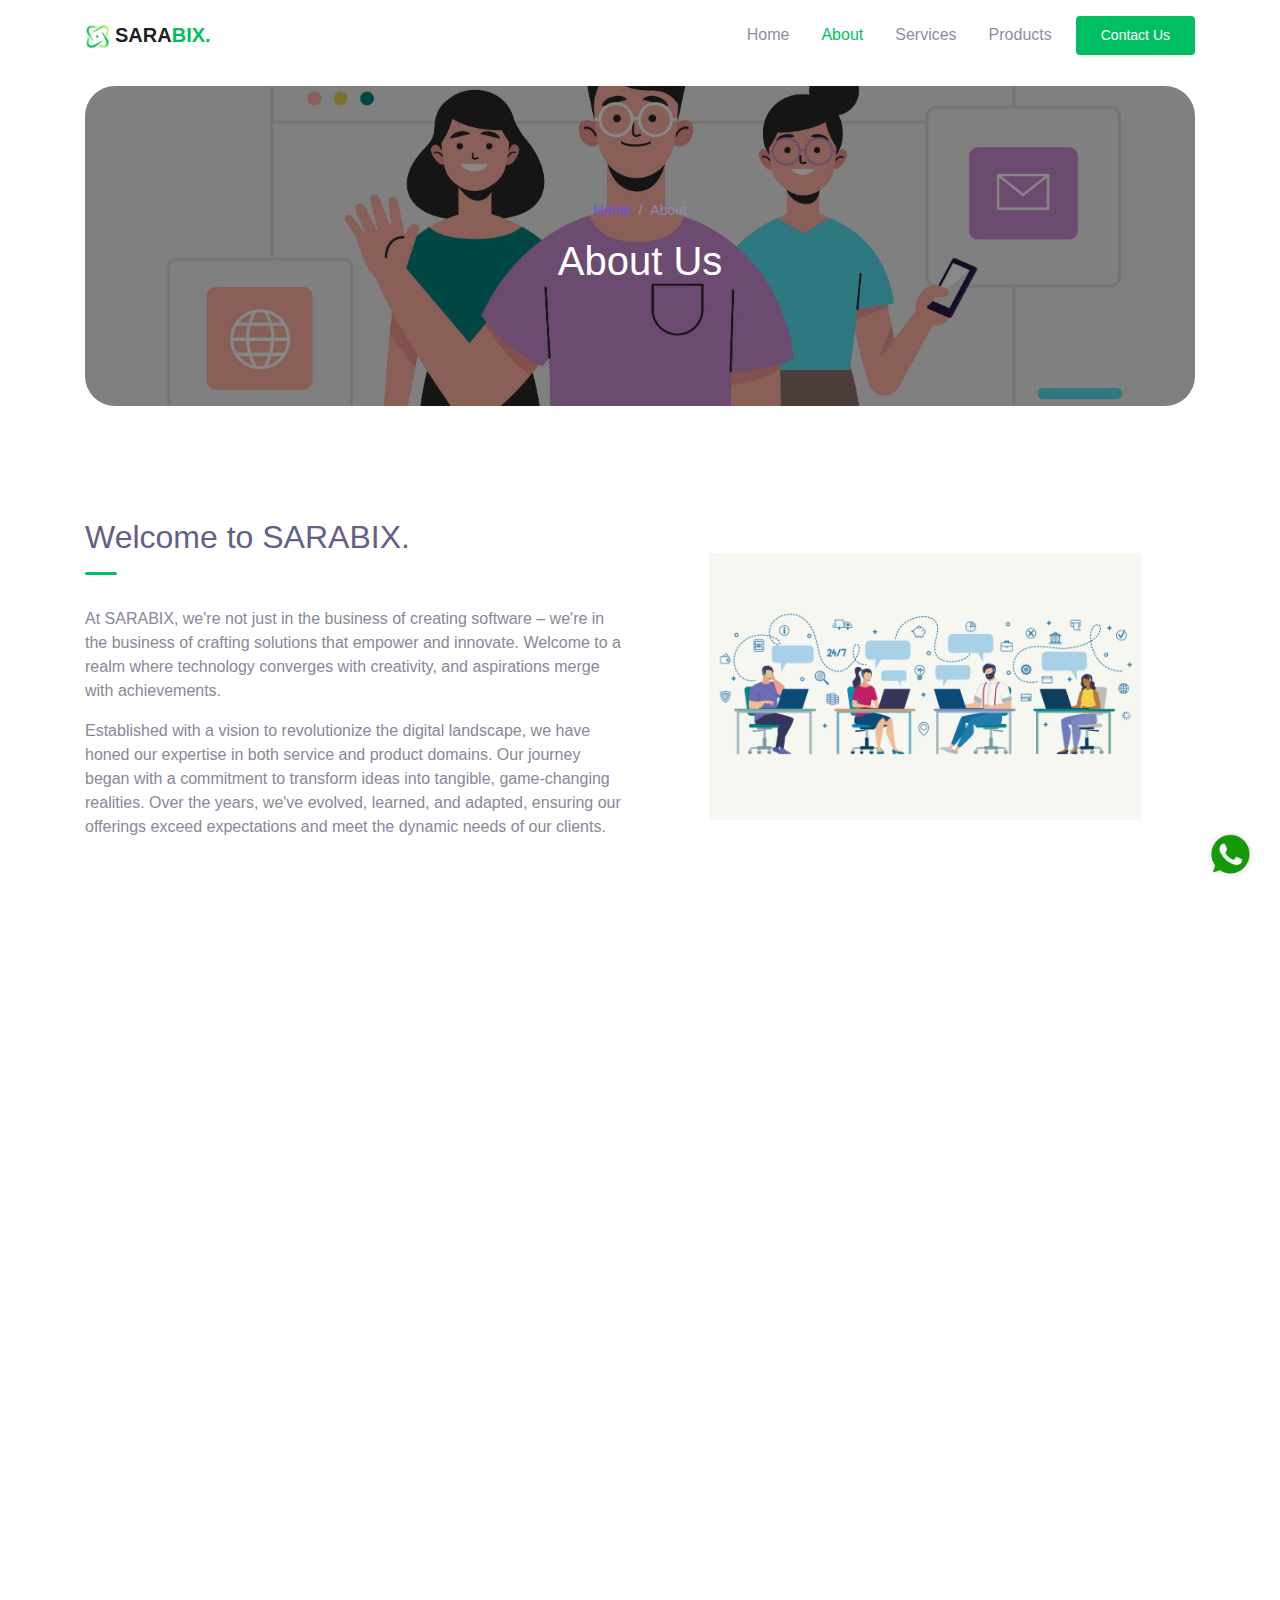
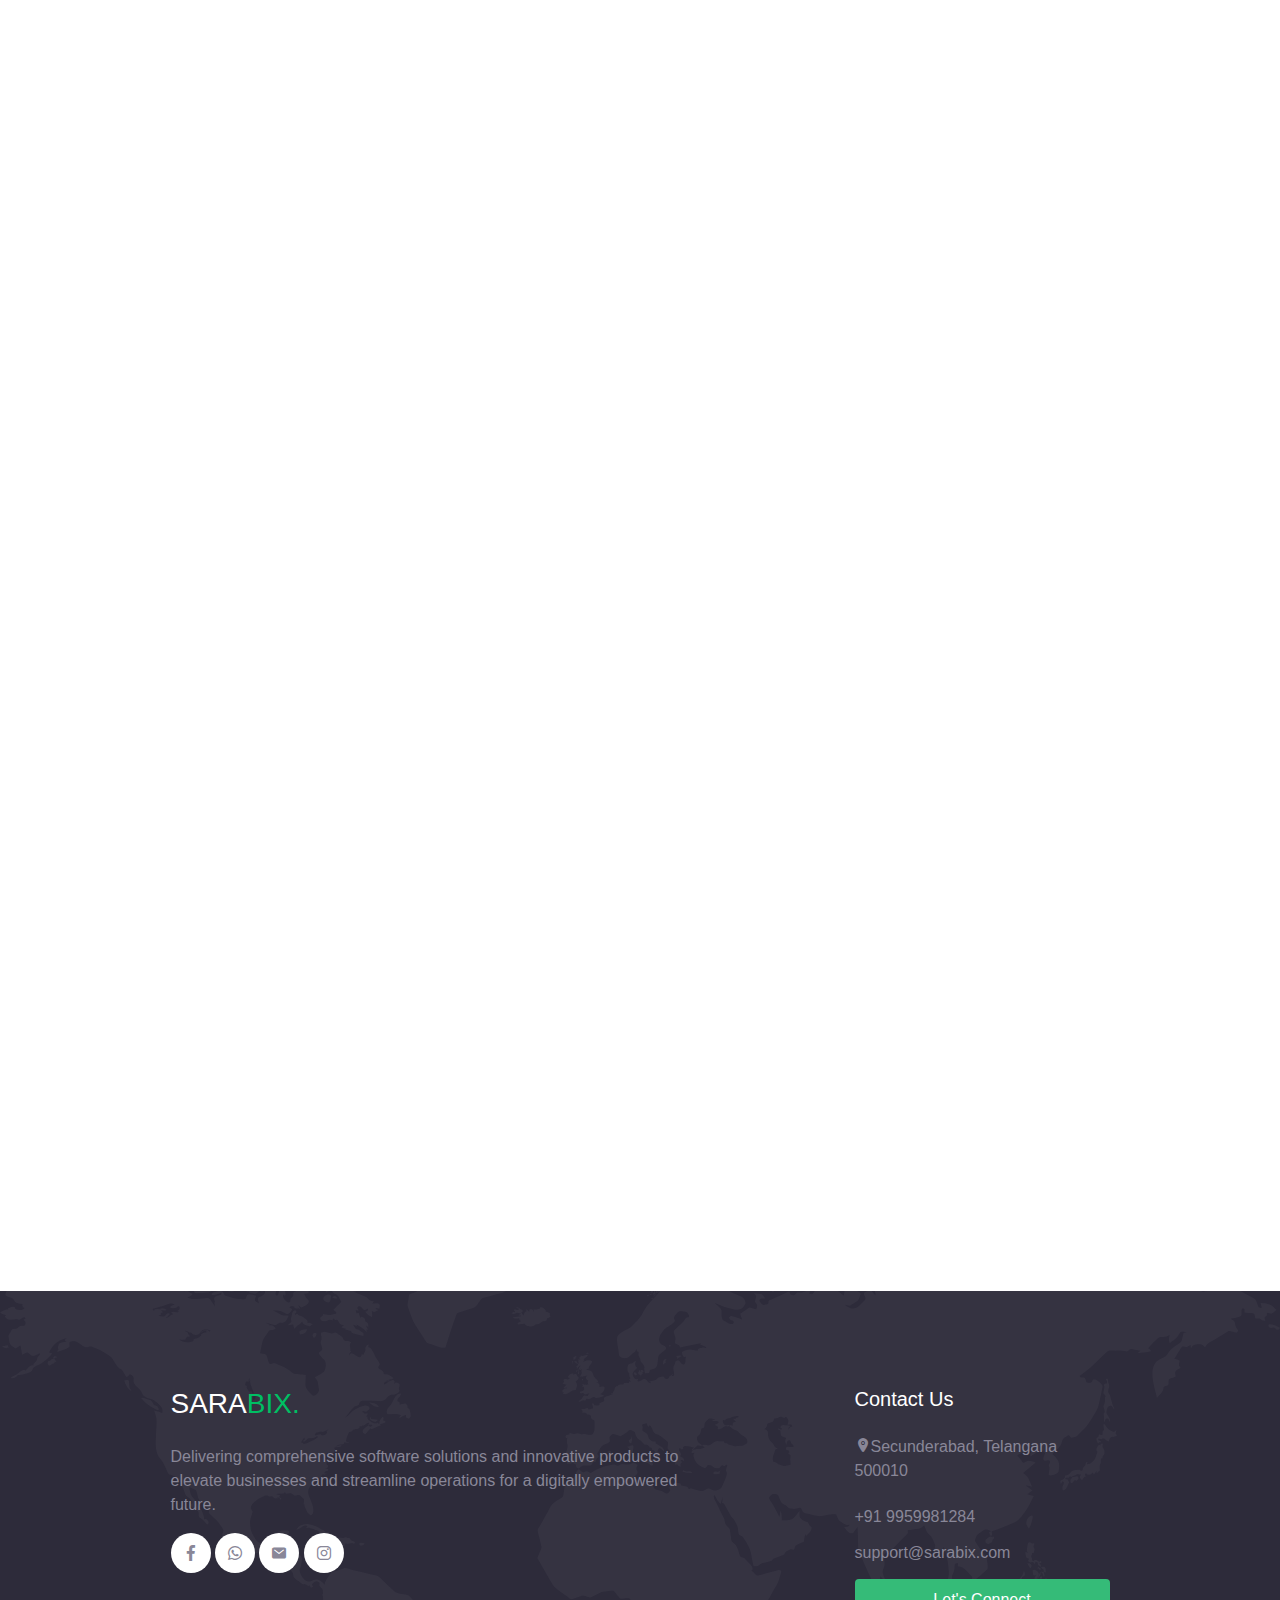
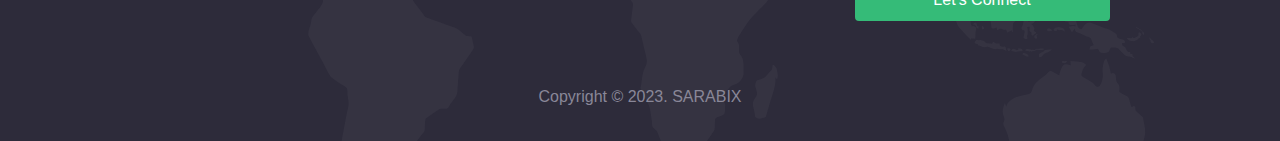
<file: about.html>
<!DOCTYPE html>
<html lang="en">
<head>
  <meta charset="UTF-8">
  <meta name="viewport" content="width=device-width, initial-scale=1.0">

  <meta http-equiv="X-UA-Compatible" content="ie=edge">

  <meta name="copyright" content="MACode ID, https://macodeid.com/">

  <link rel="shortcut icon" href="./assets/img/logo2.png" type="image/x-icon">

  <title>SARABIX | Websites | Mobile Apps | SMM | CRM | ERP | HRM</title>

  <link rel="stylesheet" href="./assets/css/maicons.css">

  <link rel="stylesheet" href="./assets/css/bootstrap.css">

  <link rel="stylesheet" href="./assets/vendor/animate/animate.css">

  <link rel="stylesheet" href="./assets/css/theme.css">
</head>
<body>
  
  <!-- Back to top button -->
  <div class="back-to-top"></div>
  <div class="back-to-top-whatsapp"><a href="https://wa.me/919959981284" target="_blank"><img src="./assets/img/WhatsApp_icon.png" alt=""></a></div>


  <header>
    <nav class="navbar navbar-expand-lg navbar-light bg-white sticky" data-offset="300">
      <div class="container">
        <a href="index.html" class="navbar-brand" style="margin-right: -500px;"><img style="width: 5%; padding-right: 5px;" src="./assets/img/logo2.png">SARA<span class="text-primary">BIX.</span></a>

        <button class="navbar-toggler" data-toggle="collapse" data-target="#navbarContent" aria-controls="navbarContent" aria-expanded="false" aria-label="Toggle navigation">
          <span class="navbar-toggler-icon"></span>
        </button>

        <div class="navbar-collapse collapsed collapse" id="navbarContent">
          <ul class="navbar-nav ml-auto">
            <li class="nav-item">
              <a class="nav-link" href="index.html">Home</a>
            </li>
            <li class="nav-item active">
              <a class="nav-link" href="about.html">About</a>
            </li>
            <li class="nav-item">
              <a class="nav-link" href="service.html">Services</a>
            </li>
            <li class="nav-item">
              <a class="nav-link" href="products.html">Products</a>
            </li>
         
            <li class="nav-item">
              <a class="btn btn-primary ml-lg-2" href="contact.html">Contact Us</a>
            </li>
          </ul>
        </div>

      </div>
    </nav>

    <div class="container" >
      <div class="page-banner wow fadeInLeft" style="background: url(./assets/img/about\ us\ banner.jpg); background-position: center; background-size:cover; background-repeat: no-repeat;">
        <div class="row justify-content-center align-items-center h-100">
          <div class="col-md-6">
            <nav aria-label="Breadcrumb">
              <ul class="breadcrumb justify-content-center py-0 bg-transparent">
                <li class="breadcrumb-item"><a href="index.html">Home</a></li>
                <li class="breadcrumb-item active">About</li>
              </ul>
            </nav>
            <h1 class="text-center" style="color: rgb(255, 255, 255);">About Us</h1>
          </div>
        </div>
      </div>
    </div>
  </header>

  <div class="page-section" id="about">
    <div class="container">
      <div class="row align-items-center">
        <div class="col-lg-6 py-3 wow fadeInUp">

          <h2 class="title-section">Welcome to SARABIX.</h2>
          <div class="divider"></div>

          <p>At SARABIX, we're not just in the business of creating software – we're in the business of crafting solutions that empower and innovate. Welcome to a realm where technology converges with creativity, and aspirations merge with achievements. </p>
          <p>Established with a vision to revolutionize the digital landscape, we have honed our expertise in both service and product domains. Our journey began with a commitment to transform ideas into tangible, game-changing realities. Over the years, we've evolved, learned, and adapted, ensuring our offerings exceed expectations and meet the dynamic needs of our clients.</p>
        </div>
        <div class="col-lg-6 py-3 wow fadeInRight">
          <div class="img-fluid py-3 text-center">
            <img style="width: 80%;" src="./assets/img/about_us_img1.png" alt="">
          </div>
        </div>
      </div>
    </div>
  </div>
  
  <div class="page-section" id="about">
    <div class="container wow fadeInRight" style="background-color:#e7e9e6; border-radius: 10px;">
      <div class="row align-items-center">
        
        <div class="col-lg-6 py-3 wow fadeInUp">
          <div class="img-fluid py-3 text-center">
            <img style="width: 80%;" src="./assets/img/about_us_img2.png" alt="">
          </div>
        </div>
        <div class="col-lg-6 py-3 wow fadeInRight">

          <h2 class="title-section">Our Mission and Vision.</h2>
          <div class="divider"></div>

          <p>Our mission is simple yet profound: to harness the power of innovation and technology to simplify complexities, drive efficiency, and inspire growth for our clients and partners. We strive to be the catalyst that propels businesses into a future where possibilities are limitless and where every challenge is an opportunity to shine. </p>
          <p>With our vision firmly rooted in a future where seamless integration of technology empowers individuals and organizations, we aim to lead by example. Innovation, integrity, and inclusivity are the cornerstones upon which we build this future.</p>
        </div>
      </div>
    </div>
  </div>


  <div class="page-section" id="about">
    <div class="container">
      <div class="row align-items-center">
        <div class="col-lg-6 py-3 wow fadeInUp">

          <h2 class="title-section">A Blend of Excellence: Products and Services.</h2>
          <div class="divider"></div>

          <p>We are proud to offer a diverse range of solutions tailored to meet your unique needs. Our products are born from relentless innovation and refined by industry expertise, delivering unparalleled value and performance. Simultaneously, our services are crafted with a client-centric approach, providing consultation, customization, and support to ensure your success is ours too.</p>
          <p>As you delve deeper into our story, meet our passionate team, and explore our array of offerings, we hope you'll share in our excitement for what the future holds. We invite you to join us on this exhilarating journey, where technology knows no bounds, and aspirations know no limits.</p>
          <p style="color: #00BF63; font-weight: bold;">Welcome to SARABIX , where dreams turn into code, and code turns into progress.</p>
        </div>
        <div class="col-lg-6 py-3 wow fadeInRight">
          <div class="img-fluid py-3 text-center">
            <img style="width: 80%;" src="./assets/img/about_us_img3.png" alt="">
          </div>
        </div>
      </div>
    </div>
  </div>

  <div class="row wow fadeInUp" style="justify-content: center;">
    <a href="contact.html" class="btn btn-primary btn-split">
     Book Appointment Now
     <div class="fab"><span class="mai-arrow-forward"></span></div>
    </a>
  
   </div>

  <div class="page-section">
    <div class="container">
      <div class="text-center wow fadeInUp">
       
        <h2 class="title-section">Our Services & Products</h2>
        <div class="divider mx-auto"></div>
      </div>
      <div class="row mt-5">
        <div class="col-lg-7 py-3">
          <div class="card-pricing wow fadeInLeft">
            <div class="header">
              
              <h5>Services</h5>
            </div>
            <div class="body">
              <p>UI/UX </p>
              <p>Website Development</p>
              <p>Mobile App Development</p>
              <p>Social Media Marketing</p>
            </div>
            <div class="footer">
              <a href="service.html" class="btn btn-pricing btn-block">Know More</a>
            </div>
          </div>
        </div>

        <div class="col-lg-4 py-3">
          <div class="card-pricing marked wow fadeInRight">
            <div class="header">
              
              <h5>Products</h5>
            </div>
            <div class="body">
              <p>CRM</p>
              <p>HRM </p>
              <p>ERP</p>
              <p>----</p>
            </div>
            <div class="footer">
              <a href="products.html" class="btn btn-pricing btn-block">Know More</a>
            </div>
          </div>
        </div>

        
      </div>
    </div> <!-- .container -->
  </div> <!-- .page-section -->
  <footer class="page-footer bg-image" style="background-image: url(./assets/img/world_pattern.svg);">
    <div class="container">
      <div class="row mb-5" style="justify-content: center; column-gap: 10%;">
        <div class="col-lg-6 py-3">
          <h3>SARA<span class="text-primary">BIX.</span></h3>
          <p>Delivering comprehensive software solutions and innovative products to elevate businesses and streamline operations for a digitally empowered future.</p>

          <div class="social-media-button">
            <a href="#"><span class="mai-logo-facebook-f"></span></a>
            <a href="https://wa.me/919959981284"><span class="mai-logo-whatsapp"></span></a>
            <a href="https://mail.google.com/mail/?view=cm&fs=1&to=support@sarabix.com"><span class="mai-mail"></span></a>
            <a href="#"><span class="mai-logo-instagram"></span></a>
            <!-- <a href="#"><span class="mai-logo-youtube"></span></a> -->
          </div>
        </div>
   
        <div class="col-lg-3 py-3">
          <h5>Contact Us</h5>
          <p><span class="mai-location"></span>Secunderabad, Telangana 500010</p>
          <a href="https://wa.me/919959981284" class="footer-link">+91 9959981284</a>
          <a href="https://mail.google.com/mail/?view=cm&fs=1&to=support@sarabix.com" target="_blank" class="footer-link">support@sarabix.com</a>
          <a href="contact.html"><button type="submit" class="btn btn-success btn-block mt-2">Let's Connect</button></a>
        </div>
        
      </div>

     
    </div>
    <p class="text-center" id="copyright">Copyright &copy; 2023. SARABIX</p>
  </footer>

<script src="./assets/js/jquery-3.5.1.min.js"></script>

<script src="./assets/js/bootstrap.bundle.min.js"></script>

<script src="./assets/js/google-maps.js"></script>

<script src="./assets/vendor/wow/wow.min.js"></script>

<script src="./assets/js/theme.js"></script>

</body>
</html>
</file>
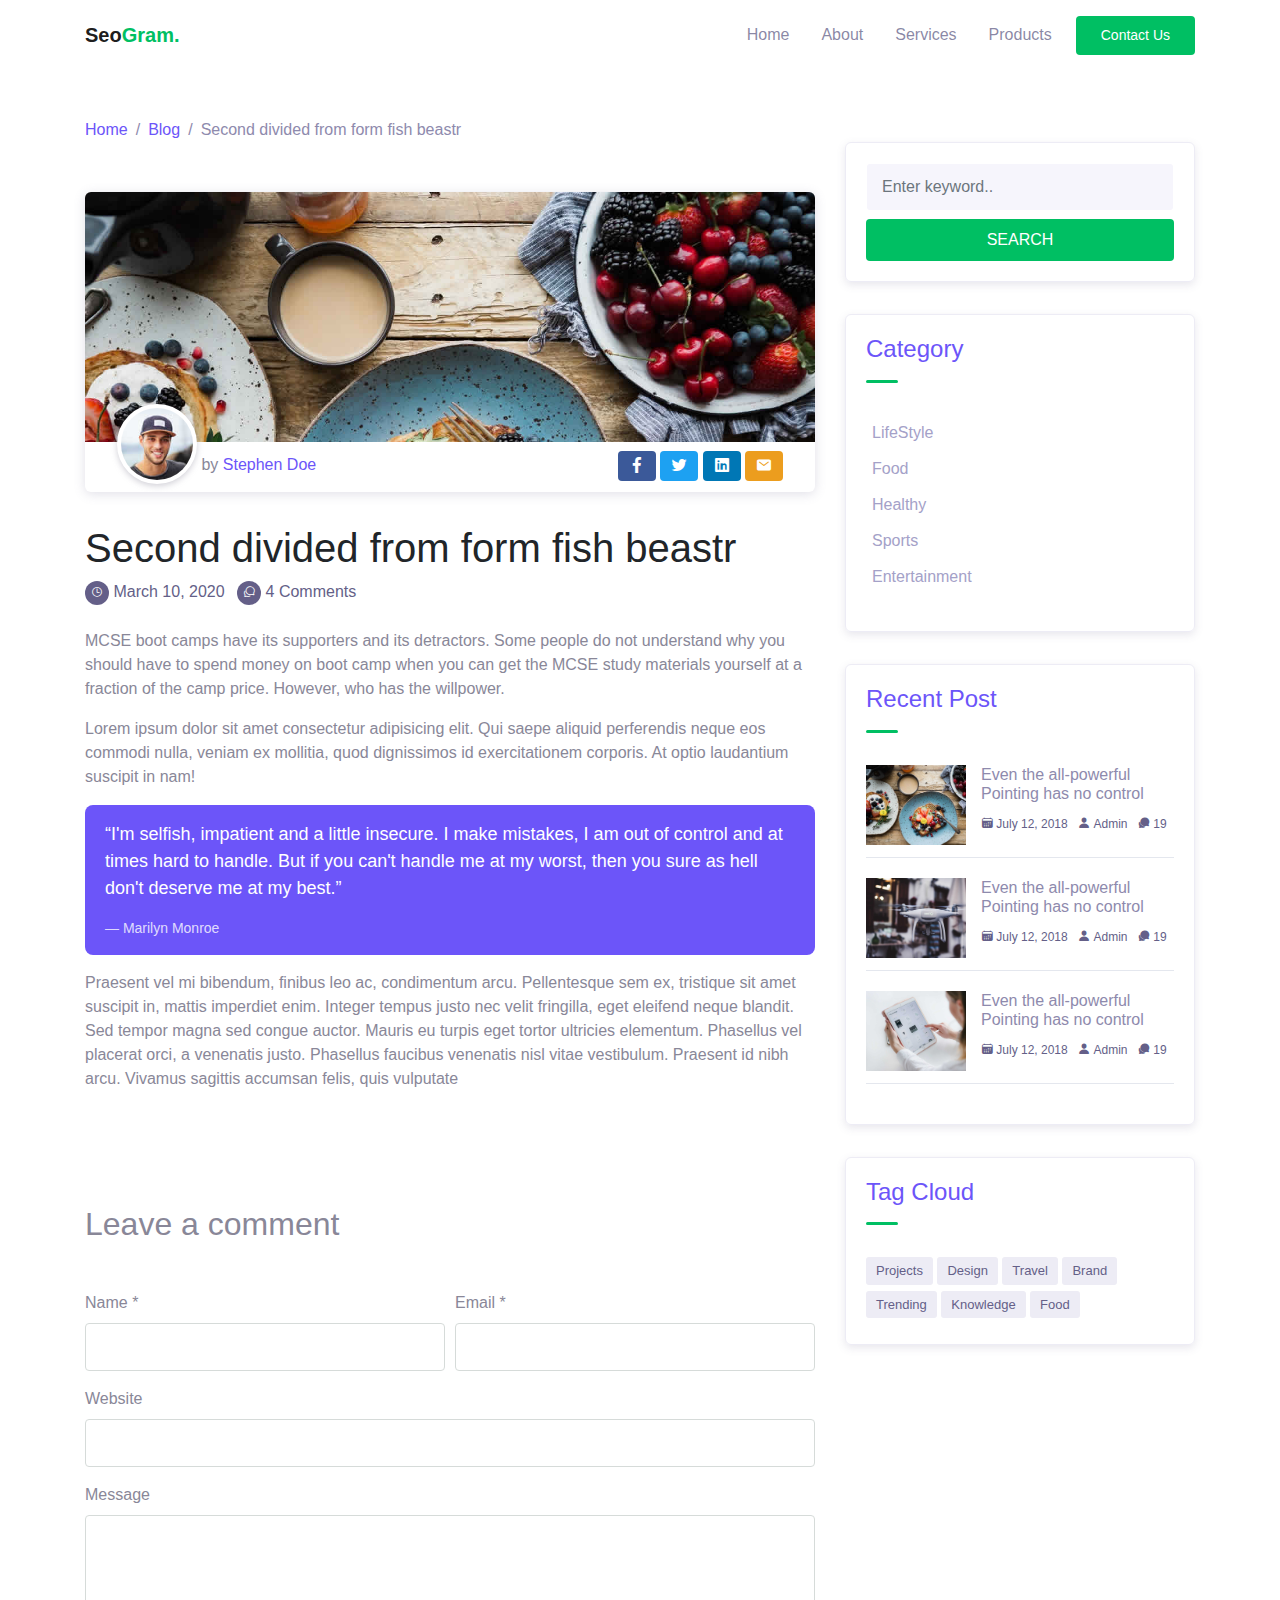
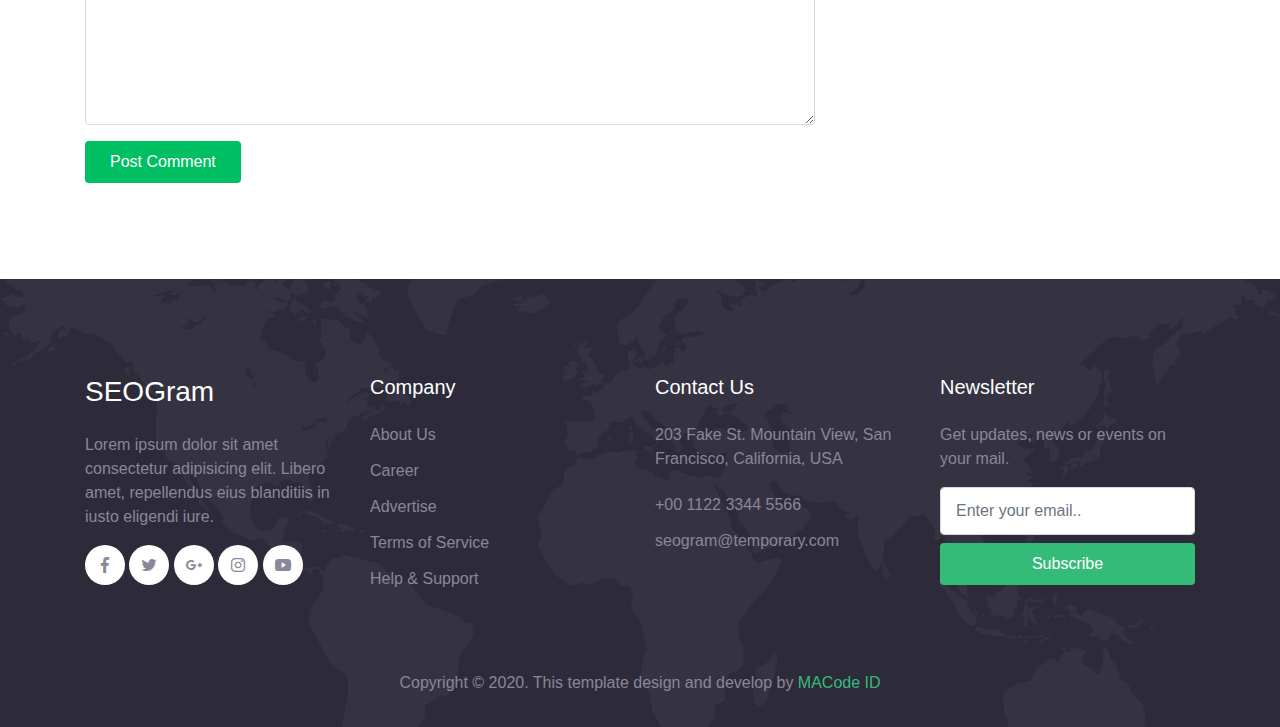
<file: blog-details.html>
<!DOCTYPE html>
<html lang="en">
<head>
  <meta charset="UTF-8">
  <meta name="viewport" content="width=device-width, initial-scale=1.0">

  <meta http-equiv="X-UA-Compatible" content="ie=edge">

  <meta name="copyright" content="MACode ID, https://macodeid.com/">

  <title>SeoGram - SEO Agency Template</title>

  <link rel="stylesheet" href="../assets/css/maicons.css">

  <link rel="stylesheet" href="../assets/css/bootstrap.css">

  <link rel="stylesheet" href="../assets/vendor/animate/animate.css">

  <link rel="stylesheet" href="../assets/css/theme.css">
</head>
<body>

  <!-- Back to top button -->
  <div class="back-to-top"></div>
  
  <header>
    <nav class="navbar navbar-expand-lg navbar-light bg-white sticky" data-offset="300">
      <div class="container">
        <a href="#" class="navbar-brand">Seo<span class="text-primary">Gram.</span></a>

        <button class="navbar-toggler" data-toggle="collapse" data-target="#navbarContent" aria-controls="navbarContent" aria-expanded="false" aria-label="Toggle navigation">
          <span class="navbar-toggler-icon"></span>
        </button>

        <div class="navbar-collapse collapsed" id="navbarContent">
          <ul class="navbar-nav ml-auto">
            <li class="nav-item">
              <a class="nav-link" href="index.html">Home</a>
            </li>
            <li class="nav-item">
              <a class="nav-link" href="about.html">About</a>
            </li>
            <li class="nav-item">
              <a class="nav-link" href="service.html">Services</a>
            </li>
            <li class="nav-item">
              <a class="nav-link" href="products.html">Products</a>
            </li>
         
            <li class="nav-item">
              <a class="btn btn-primary ml-lg-2" href="contact.html">Contact Us</a>
            </li>
          </ul>
        </div>

      </div>
    </nav>
  </header>

  <div class="page-section pt-5">
    <div class="container">
      <nav aria-label="Breadcrumb">
        <ul class="breadcrumb p-0 mb-0 bg-transparent">
          <li class="breadcrumb-item"><a href="index.html">Home</a></li>
          <li class="breadcrumb-item"><a href="blog.html">Blog</a></li>
          <li class="breadcrumb-item active">Second divided from form fish beastr</li>
        </ul>
      </nav>
      
      <div class="row">
        <div class="col-lg-8">
          <div class="blog-single-wrap">
            <div class="header">
              <div class="post-thumb">
                <img src="../assets/img/blog/blog-1.jpg" alt="">
              </div>
              <div class="meta-header">
                <div class="post-author">
                  <div class="avatar">
                    <img src="../assets/img/person/person_1.jpg" alt="">
                  </div>
                  by <a href="#">Stephen Doe</a>
                </div>

                <div class="post-sharer">
                  <a href="#" class="btn social-facebook"><span class="mai-logo-facebook-f"></span></a>
                  <a href="#" class="btn social-twitter"><span class="mai-logo-twitter"></span></a>
                  <a href="#" class="btn social-linkedin"><span class="mai-logo-linkedin"></span></a>
                  <a href="#" class="btn"><span class="mai-mail"></span></a>
                </div>
              </div>
            </div>
            <h1 class="post-title">Second divided from form fish beastr</h1>
            <div class="post-meta">
              <div class="post-date">
                <span class="icon">
                  <span class="mai-time-outline"></span>
                </span> <a href="#">March 10, 2020</a>
              </div>
              <div class="post-comment-count ml-2">
                <span class="icon">
                  <span class="mai-chatbubbles-outline"></span>
                </span> <a href="#">4 Comments</a>
              </div>
            </div>
            <div class="post-content">
              <p>MCSE boot camps have its supporters and its detractors. Some people do not understand why you should have to spend money on boot camp when you can get the MCSE study materials yourself at a fraction of the camp price. However, who has the willpower.</p>
              <p>Lorem ipsum dolor sit amet consectetur adipisicing elit. Qui saepe aliquid perferendis neque eos commodi nulla, veniam ex mollitia, quod dignissimos id exercitationem corporis. At optio laudantium suscipit in nam!</p>
              <blockquote class="quote">“I'm selfish, impatient and a little insecure. I make mistakes, I am out of control and at times hard to handle. But if you can't handle me at my worst, then you sure as hell don't deserve me at my best.”
              <span class="author">― Marilyn Monroe</span></blockquote>
              <p>Praesent vel mi bibendum, finibus leo ac, condimentum arcu. Pellentesque sem ex, tristique sit amet suscipit in, mattis imperdiet enim. Integer tempus justo nec velit fringilla, eget eleifend neque blandit. Sed tempor magna sed congue auctor. Mauris eu turpis eget tortor ultricies elementum. Phasellus vel placerat orci, a venenatis justo. Phasellus faucibus venenatis nisl vitae vestibulum. Praesent id nibh arcu. Vivamus sagittis accumsan felis, quis vulputate</p>
            </div>
          </div>

          <div class="comment-form-wrap pt-5">
            <h2 class="mb-5">Leave a comment</h2>
            <form action="#" class="">
              <div class="form-row form-group">
                <div class="col-md-6">
                  <label for="name">Name *</label>
                  <input type="text" class="form-control" id="name">
                </div>
                <div class="col-md-6">
                  <label for="email">Email *</label>
                  <input type="email" class="form-control" id="email">
                </div>
              </div>
              <div class="form-group">
                <label for="website">Website</label>
                <input type="url" class="form-control" id="website">
              </div>
  
              <div class="form-group">
                <label for="message">Message</label>
                <textarea name="msg" id="message" cols="30" rows="8" class="form-control"></textarea>
              </div>
              <div class="form-group">
                <input type="submit" value="Post Comment" class="btn btn-primary">
              </div>
  
            </form>
          </div>

        </div>
        <div class="col-lg-4">
          <div class="widget">
            <!-- Widget search -->
            <div class="widget-box">
              <form action="#" class="search-widget">
                <input type="text" class="form-control" placeholder="Enter keyword..">
                <button type="submit" class="btn btn-primary btn-block">Search</button>
              </form>
            </div>

            <!-- Widget Categories -->
            <div class="widget-box">
              <h4 class="widget-title">Category</h4>
              <div class="divider"></div>

              <ul class="categories">
                <li><a href="#">LifeStyle</a></li>
                <li><a href="#">Food</a></li>
                <li><a href="#">Healthy</a></li>
                <li><a href="#">Sports</a></li>
                <li><a href="#">Entertainment</a></li>
              </ul>
            </div>

            <!-- Widget recent post -->
            <div class="widget-box">
              <h4 class="widget-title">Recent Post</h4>
              <div class="divider"></div>

              <div class="blog-item">
                  <a class="post-thumb" href="">
                    <img src="../assets/img/blog/blog-1.jpg" alt="">
                  </a>
                  <div class="content">
                    <h6 class="post-title"><a href="#">Even the all-powerful Pointing has no control</a></h6>
                    <div class="meta">
                      <a href="#"><span class="mai-calendar"></span> July 12, 2018</a>
                      <a href="#"><span class="mai-person"></span> Admin</a>
                      <a href="#"><span class="mai-chatbubbles"></span> 19</a>
                    </div>
                  </div>
              </div>

              <div class="blog-item">
                  <a class="post-thumb" href="">
                    <img src="../assets/img/blog/blog-2.jpg" alt="">
                  </a>
                  <div class="content">
                    <h6 class="post-title"><a href="#">Even the all-powerful Pointing has no control</a></h6>
                    <div class="meta">
                      <a href="#"><span class="mai-calendar"></span> July 12, 2018</a>
                      <a href="#"><span class="mai-person"></span> Admin</a>
                      <a href="#"><span class="mai-chatbubbles"></span> 19</a>
                    </div>
                  </div>
              </div>

              <div class="blog-item">
                  <a class="post-thumb" href="">
                    <img src="../assets/img/blog/blog-3.jpg" alt="">
                  </a>
                  <div class="content">
                    <h6 class="post-title"><a href="#">Even the all-powerful Pointing has no control</a></h6>
                    <div class="meta">
                      <a href="#"><span class="mai-calendar"></span> July 12, 2018</a>
                      <a href="#"><span class="mai-person"></span> Admin</a>
                      <a href="#"><span class="mai-chatbubbles"></span> 19</a>
                    </div>
                  </div>
              </div>

            </div>

            <!-- Widget Tag Cloud -->
            <div class="widget-box">
              <h4 class="widget-title">Tag Cloud</h4>
              <div class="divider"></div>

              <div class="tag-clouds">
                <a href="#" class="tag-cloud-link">Projects</a>
                <a href="#" class="tag-cloud-link">Design</a>
                <a href="#" class="tag-cloud-link">Travel</a>
                <a href="#" class="tag-cloud-link">Brand</a>
                <a href="#" class="tag-cloud-link">Trending</a>
                <a href="#" class="tag-cloud-link">Knowledge</a>
                <a href="#" class="tag-cloud-link">Food</a>
              </div>
            </div>

          </div>
        </div>
      </div>

    </div>
  </div>

  <footer class="page-footer bg-image" style="background-image: url(../assets/img/world_pattern.svg);">
    <div class="container">
      <div class="row mb-5">
        <div class="col-lg-3 py-3">
          <h3>SEOGram</h3>
          <p>Lorem ipsum dolor sit amet consectetur adipisicing elit. Libero amet, repellendus eius blanditiis in iusto eligendi iure.</p>

          <div class="social-media-button">
            <a href="#"><span class="mai-logo-facebook-f"></span></a>
            <a href="#"><span class="mai-logo-twitter"></span></a>
            <a href="#"><span class="mai-logo-google-plus-g"></span></a>
            <a href="#"><span class="mai-logo-instagram"></span></a>
            <a href="#"><span class="mai-logo-youtube"></span></a>
          </div>
        </div>
        <div class="col-lg-3 py-3">
          <h5>Company</h5>
          <ul class="footer-menu">
            <li><a href="#">About Us</a></li>
            <li><a href="#">Career</a></li>
            <li><a href="#">Advertise</a></li>
            <li><a href="#">Terms of Service</a></li>
            <li><a href="#">Help & Support</a></li>
          </ul>
        </div>
        <div class="col-lg-3 py-3">
          <h5>Contact Us</h5>
          <p>203 Fake St. Mountain View, San Francisco, California, USA</p>
          <a href="#" class="footer-link">+00 1122 3344 5566</a>
          <a href="#" class="footer-link">seogram@temporary.com</a>
        </div>
        <div class="col-lg-3 py-3">
          <h5>Newsletter</h5>
          <p>Get updates, news or events on your mail.</p>
          <form action="#">
            <input type="text" class="form-control" placeholder="Enter your email..">
            <button type="submit" class="btn btn-success btn-block mt-2">Subscribe</button>
          </form>
        </div>
      </div>

      <p class="text-center" id="copyright">Copyright &copy; 2020. This template design and develop by <a href="https://macodeid.com/" target="_blank">MACode ID</a></p>
    </div>
  </footer>

<script src="../assets/js/jquery-3.5.1.min.js"></script>

<script src="../assets/js/bootstrap.bundle.min.js"></script>

<script src="../assets/js/google-maps.js"></script>

<script src="../assets/vendor/wow/wow.min.js"></script>

<script src="../assets/js/theme.js"></script>

</body>
</html>
</file>
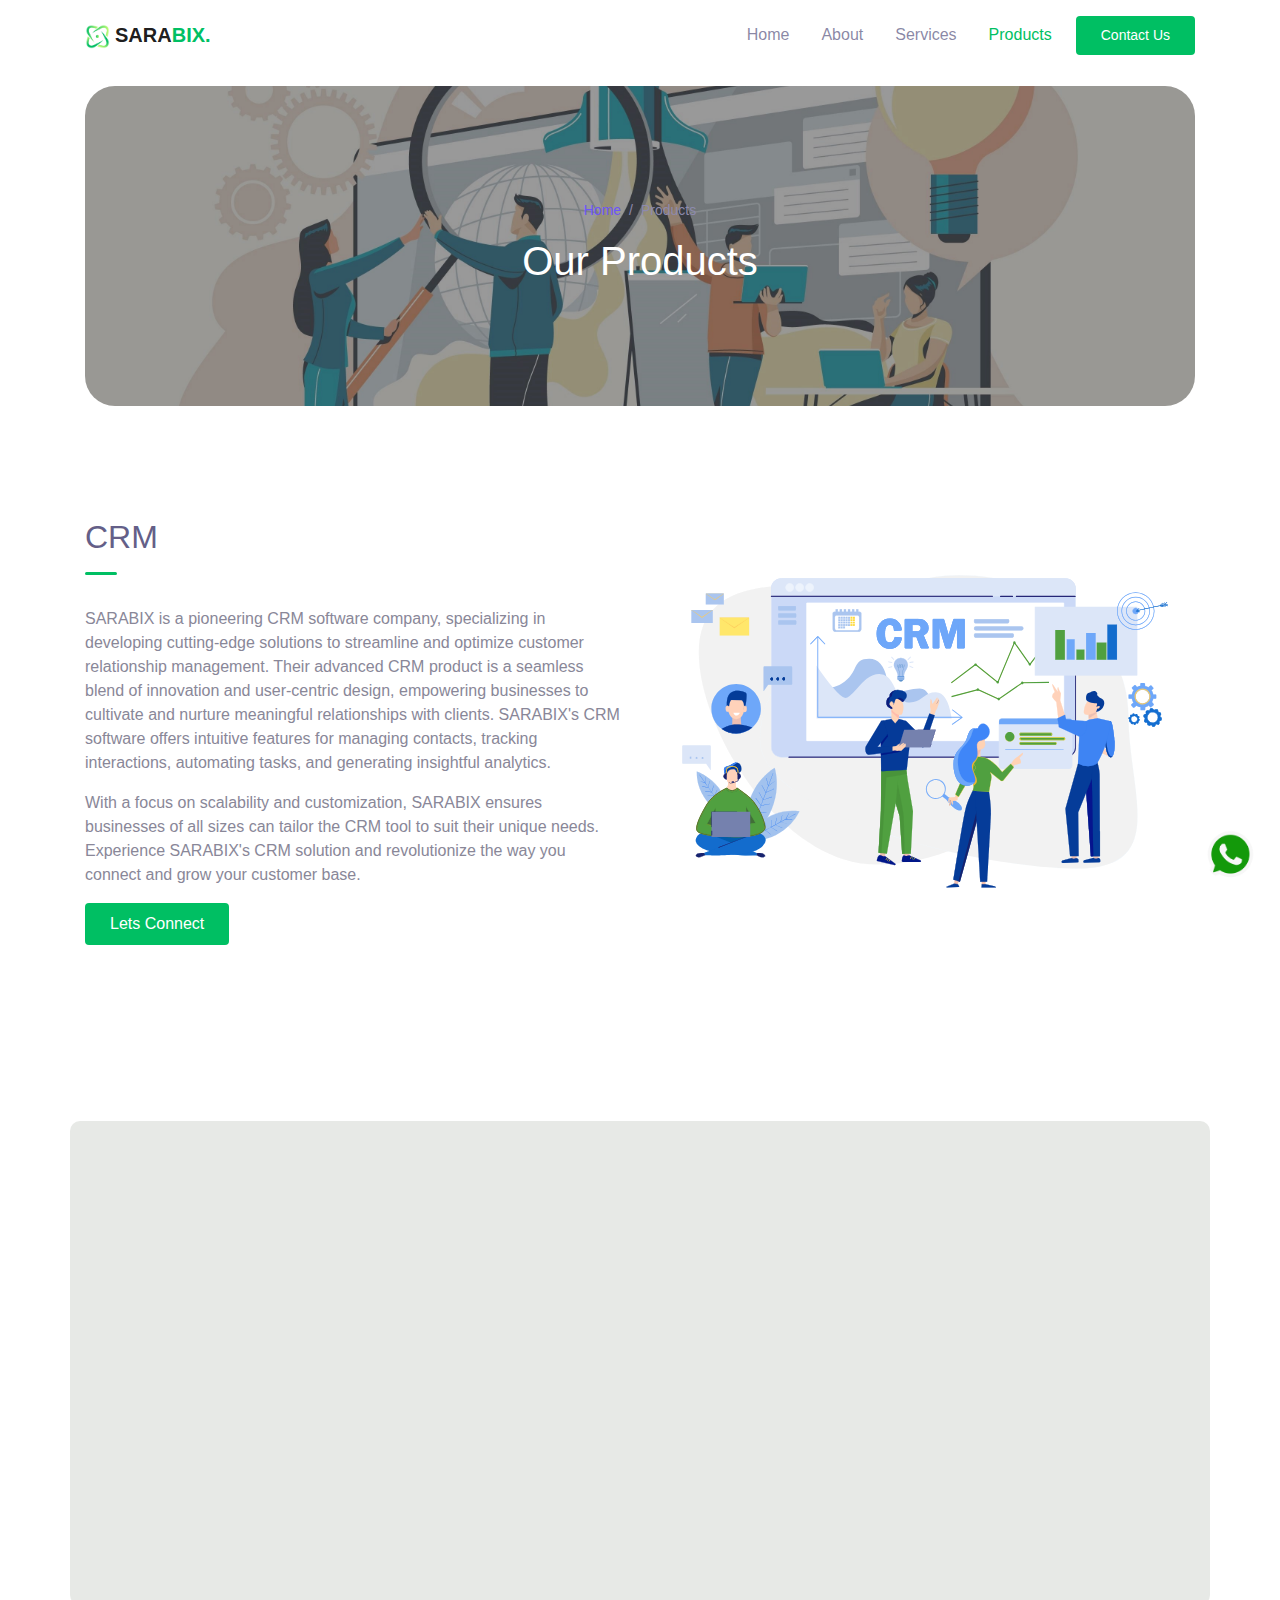
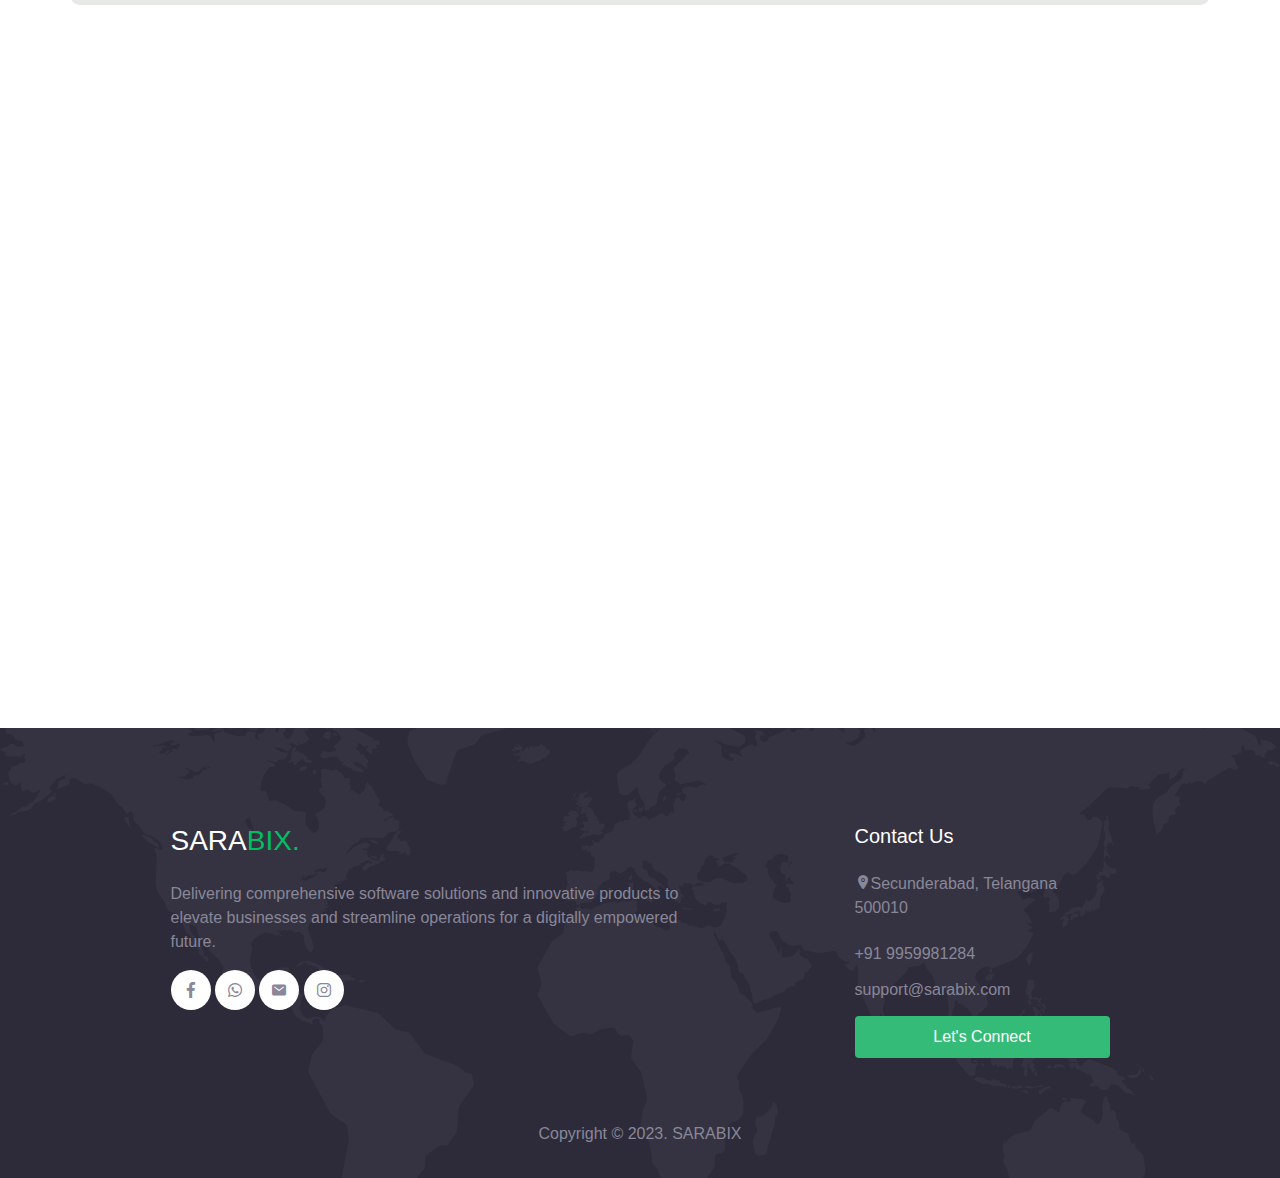
<file: products.html>
<!DOCTYPE html>
<html lang="en">
<head>
  <meta charset="UTF-8">
  <meta name="viewport" content="width=device-width, initial-scale=1.0">

  <meta http-equiv="X-UA-Compatible" content="ie=edge">
  <link rel="shortcut icon" href="./assets/img/logo2.png" type="image/x-icon">

  <meta name="copyright" content="MACode ID, https://macodeid.com/">

  <title>SARABIX | Websites | Mobile Apps | SMM | CRM | ERP | HRM</title>

  <link rel="stylesheet" href="./assets/css/maicons.css">

  <link rel="stylesheet" href="./assets/css/bootstrap.css">

  <link rel="stylesheet" href="./assets/vendor/animate/animate.css">

  <link rel="stylesheet" href="./assets/css/theme.css">
</head>
<body>

  <!-- Back to top button -->
  <div class="back-to-top"></div>
  <div class="back-to-top-whatsapp"><a href="https://wa.me/919959981284" target="_blank"><img src="./assets/img/WhatsApp_icon.png" alt=""></a></div>

  
  <header>
    <nav class="navbar navbar-expand-lg navbar-light bg-white sticky" data-offset="300">
      <div class="container">
        <a href="index.html" class="navbar-brand" style="margin-right: -500px;"><img style="width: 5%; padding-right: 5px;" src="./assets/img/logo2.png">SARA<span class="text-primary">BIX.</span></a>

        <button class="navbar-toggler" data-toggle="collapse" data-target="#navbarContent" aria-controls="navbarContent" aria-expanded="false" aria-label="Toggle navigation">
          <span class="navbar-toggler-icon"></span>
        </button>

        <div class="navbar-collapse collapsed collapse" id="navbarContent">
          <ul class="navbar-nav ml-auto">
            <li class="nav-item">
              <a class="nav-link" href="index.html">Home</a>
            </li>
            <li class="nav-item">
              <a class="nav-link" href="about.html">About</a>
            </li>
            <li class="nav-item">
              <a class="nav-link" href="service.html">Services</a>
            </li>
            <li class="nav-item active">
              <a class="nav-link" href="products.html">Products</a>
            </li>
         
            <li class="nav-item">
              <a class="btn btn-primary ml-lg-2" href="contact.html">Contact Us</a>
            </li>
          </ul>
        </div>

      </div>
    </nav>

    <div class="container">
      <div class="page-banner wow fadeInDown"  style="background: url(./assets/img/product.jpg); background-position: center; background-size:cover; background-repeat: no-repeat;">
        <div class="row justify-content-center align-items-center h-100">
          <div class="col-md-6">
            <nav aria-label="Breadcrumb">
              <ul class="breadcrumb justify-content-center py-0 bg-transparent">
                <li class="breadcrumb-item"><a href="index.html">Home</a></li>
                <li class="breadcrumb-item active">Products</li>
              </ul>
            </nav>
            <h1 class="text-center" style="color: rgb(255, 255, 255);">Our Products</h1>
          </div>
        </div>
      </div>
    </div>
  </header>


  <div class="page-section" id="about">
    <div class="container">
      <div class="row align-items-center">
        <div class="col-lg-6 py-3 wow fadeInUp">

          <h2 class="title-section">CRM</h2>
          <div class="divider"></div>

          <p>SARABIX is a pioneering CRM software company, specializing in developing cutting-edge solutions to streamline and optimize customer relationship management. Their advanced CRM product is a seamless blend of innovation and user-centric design, empowering businesses to cultivate and nurture meaningful relationships with clients. SARABIX's CRM software offers intuitive features for managing contacts, tracking interactions, automating tasks, and generating insightful analytics.
            </p><p> With a focus on scalability and customization, SARABIX ensures businesses of all sizes can tailor the CRM tool to suit their unique needs. Experience SARABIX's CRM solution and revolutionize the way you connect and grow your customer base.</p>
          <a href="contact.html" class="btn btn-primary">Lets Connect</a>
        </div>
        <div class="col-lg-6 py-3 wow fadeInRight">
          <div class="img-fluid py-3 text-center">
            <img style="width: 90%;" src="./assets/img/crm.svg" alt="">
          </div>
        </div>
      </div>
    </div>
  </div>

  <div class="page-section" id="about">
    <div class="container" style="background-color:#e7e9e6; border-radius: 10px;">
      <div class="row align-items-center" >
        
        <div class="col-lg-6 py-3 wow fadeInRight">
          <div class="img-fluid py-3 text-center">
            <img style="width: 85%;" src="./assets/img/hrm.svg" alt="">
          </div>
        </div>
        <div class="col-lg-6 py-3 wow fadeInUp">

          <h2 class="title-section">HRM/HCM</h2>
          <div class="divider"></div>

          <p>SARABIX, a leading HCM/HRM software provider, offers a comprehensive and intuitive solution to revolutionize human capital management. Their cutting-edge HCM/HRM product integrates seamlessly with organizational workflows, facilitating efficient employee onboarding, performance tracking, payroll management, and talent development. SARABIX prioritizes user-friendly interfaces and robust features to streamline HR processes, empowering businesses to enhance productivity and employee engagement.</p><p> With a focus on scalability and adaptability, SARABIX's HCM/HRM software caters to businesses of all sizes, offering a tailored approach to managing their workforce effectively. Experience SARABIX's HCM/HRM solution and elevate your human resources management to new heights.</p>
          <a href="contact.html" class="btn btn-primary">Book a Call</a>
        </div>
      </div>
    </div>
  </div>


  
  <div class="page-section" id="about">
    <div class="container">
      <div class="row align-items-center">
        <div class="col-lg-6 py-3 wow fadeInUp">

          <h2 class="title-section">ERP</h2>
          <div class="divider"></div>

          <p>SARABIX is a leading provider of Enterprise Resource Planning (ERP) solutions, offering a comprehensive and efficient platform to streamline business operations. Their state-of-the-art ERP software seamlessly integrates various business processes, including inventory management, finance, procurement, and project management. SARABIX's ERP product is designed to optimize resource allocation, enhance decision-making, and drive overall organizational growth.</p><p> With a focus on customization and scalability, SARABIX ensures that their ERP solution aligns with the unique needs and goals of each business, regardless of its size or industry. Experience SARABIX's ERP solution and transform your business into a well-coordinated, data-driven, and efficient enterprise.</p>
          <a href="contact.html" class="btn btn-primary">Lets Manage</a>
        </div>
        <div class="col-lg-6 py-3 wow fadeInRight">
          <div class="img-fluid py-3 text-center">
            <img style="width: 90%;" src="./assets/img/Erp.svg" alt="">
          </div>
        </div>
      </div>
    </div>
  </div>




  

 
  <footer class="page-footer bg-image" style="background-image: url(./assets/img/world_pattern.svg);">
    <div class="container">
      <div class="row mb-5" style="justify-content: center; column-gap: 10%;">
        <div class="col-lg-6 py-3">
          <h3>SARA<span class="text-primary">BIX.</span></h3>
          <p>Delivering comprehensive software solutions and innovative products to elevate businesses and streamline operations for a digitally empowered future.</p>

          <div class="social-media-button">
            <a href="#"><span class="mai-logo-facebook-f"></span></a>
            <a href="https://wa.me/919959981284"><span class="mai-logo-whatsapp"></span></a>
            <a href="https://mail.google.com/mail/?view=cm&fs=1&to=support@sarabix.com"><span class="mai-mail"></span></a>
            <a href="#"><span class="mai-logo-instagram"></span></a>
            <!-- <a href="#"><span class="mai-logo-youtube"></span></a> -->
          </div>
        </div>
   
        <div class="col-lg-3 py-3">
          <h5>Contact Us</h5>
          <p><span class="mai-location"></span>Secunderabad, Telangana 500010</p>
          <a href="https://wa.me/919959981284" class="footer-link">+91 9959981284</a>
          <a href="https://mail.google.com/mail/?view=cm&fs=1&to=support@sarabix.com" target="_blank" class="footer-link">support@sarabix.com</a>
          <a href="contact.html"><button type="submit" class="btn btn-success btn-block mt-2">Let's Connect</button></a>
        </div>
        
      </div>

     
    </div>
    <p class="text-center" id="copyright">Copyright &copy; 2023. SARABIX</p>
  </footer>

<script src="./assets/js/jquery-3.5.1.min.js"></script>

<script src="./assets/js/bootstrap.bundle.min.js"></script>

<script src="./assets/js/google-maps.js"></script>

<script src="./assets/vendor/wow/wow.min.js"></script>

<script src="./assets/js/theme.js"></script>

</body>
</html>
</file>
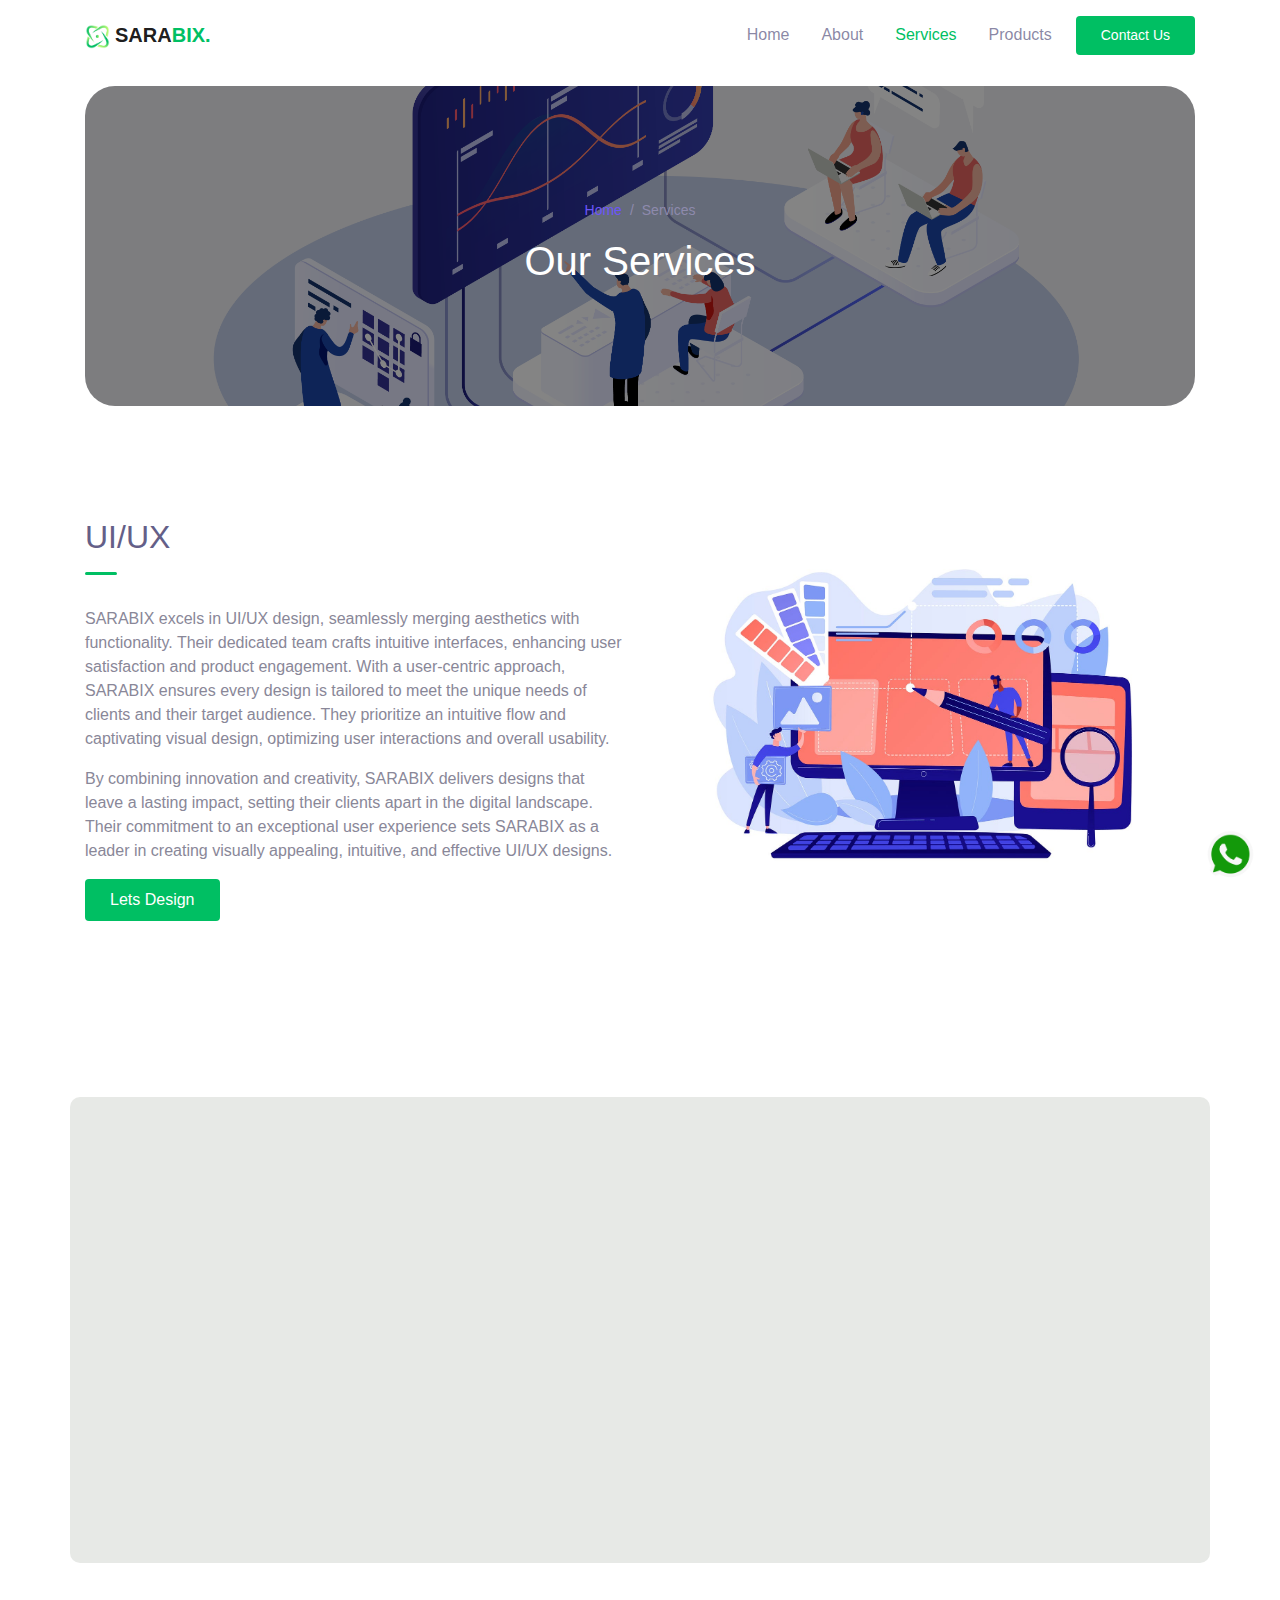
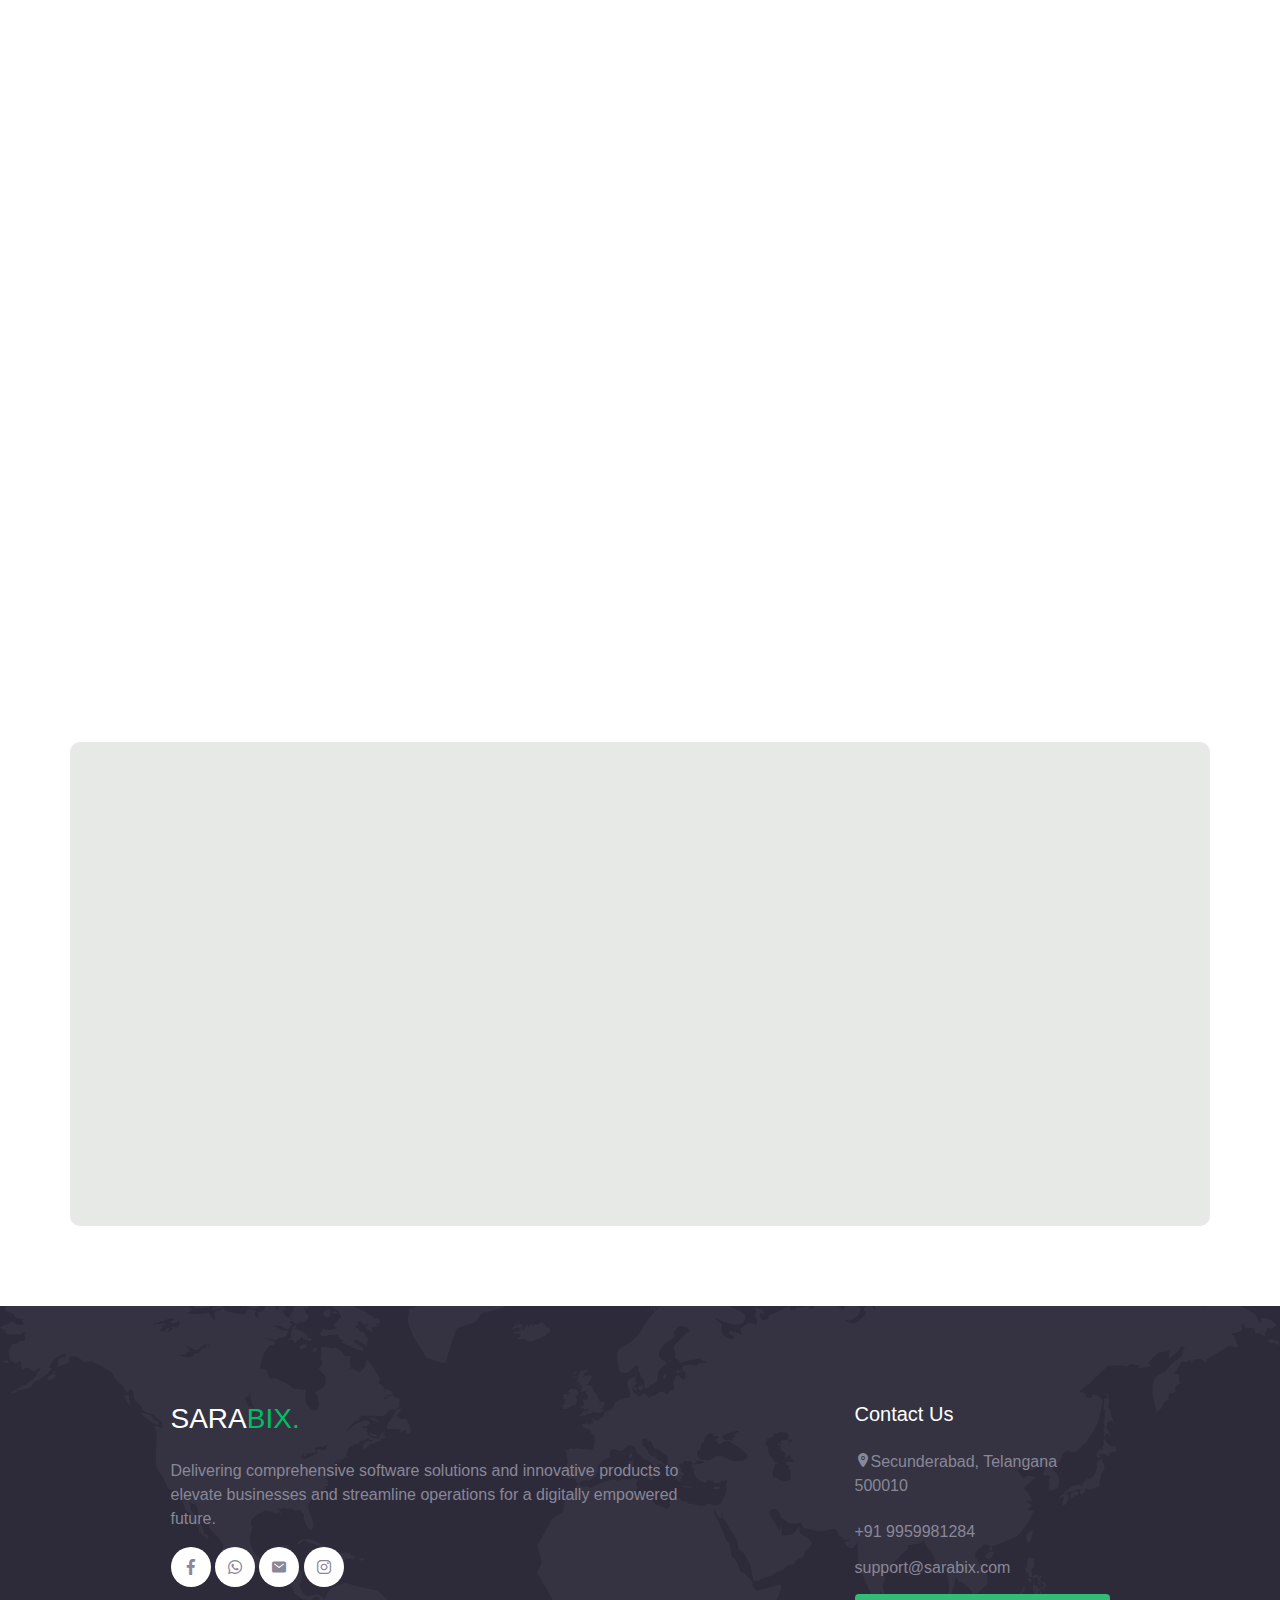
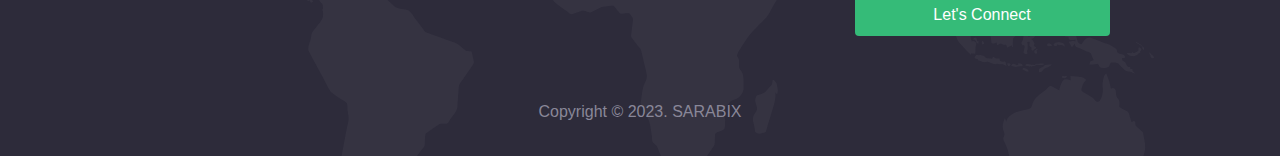
<file: service.html>
<!DOCTYPE html>
<html lang="en">
<head>
  <meta charset="UTF-8">
  <meta name="viewport" content="width=device-width, initial-scale=1.0">

  <meta http-equiv="X-UA-Compatible" content="ie=edge">
  <link rel="shortcut icon" href="./assets/img/logo2.png" type="image/x-icon">

  <meta name="copyright" content="MACode ID, https://macodeid.com/">

  <title>SARABIX | Websites | Mobile Apps | SMM | CRM | ERP | HRM</title>

  <link rel="stylesheet" href="./assets/css/maicons.css">

  <link rel="stylesheet" href="./assets/css/bootstrap.css">

  <link rel="stylesheet" href="./assets/vendor/animate/animate.css">

  <link rel="stylesheet" href="./assets/css/theme.css">
</head>
<body>

  <!-- Back to top button -->
  <div class="back-to-top"></div>
  <div class="back-to-top-whatsapp"><a href="https://wa.me/919959981284" target="_blank"><img src="./assets/img/WhatsApp_icon.png" alt=""></a></div>

  
  <header>
    <nav class="navbar navbar-expand-lg navbar-light bg-white sticky" data-offset="300">
      <div class="container">
        <a href="index.html" class="navbar-brand" style="margin-right: -500px;"><img style="width: 5%; padding-right: 5px;" src="./assets/img/logo2.png">SARA<span class="text-primary">BIX.</span></a>

        <button class="navbar-toggler" data-toggle="collapse" data-target="#navbarContent" aria-controls="navbarContent" aria-expanded="false" aria-label="Toggle navigation">
          <span class="navbar-toggler-icon"></span>
        </button>

        <div class="navbar-collapse collapsed collapse" id="navbarContent">
          <ul class="navbar-nav ml-auto">
            <li class="nav-item">
              <a class="nav-link" href="index.html">Home</a>
            </li>
            <li class="nav-item">
              <a class="nav-link" href="about.html">About</a>
            </li>
            <li class="nav-item active">
              <a class="nav-link" href="service.html">Services</a>
            </li>
            <li class="nav-item">
              <a class="nav-link" href="products.html">Products</a>
            </li>
         
            <li class="nav-item">
              <a class="btn btn-primary ml-lg-2" href="contact.html">Contact Us</a>
            </li>
          </ul>
        </div>

      </div>
    </nav>

    <div class="container">
      <div class="page-banner wow fadeInRight"  style="background: url(./assets/img/services1.png); background-position: center; background-size:cover; background-repeat: no-repeat;">
        <div class="row justify-content-center align-items-center h-100">
          <div class="col-md-6">
            <nav aria-label="Breadcrumb">
              <ul class="breadcrumb justify-content-center py-0 bg-transparent">
                <li class="breadcrumb-item"><a href="index.html">Home</a></li>
                <li class="breadcrumb-item active">Services</li>
              </ul>
            </nav>
            <h1 class="text-center" style="color: rgb(255, 255, 255);">Our Services</h1>
          </div>
        </div>
      </div>
    </div>
  </header>

  <div class="page-section" id="UI/UX">
    <div class="container">
      <div class="row align-items-center">
        <div class="col-lg-6 py-3 wow fadeInUp">

          <h2 class="title-section">UI/UX</h2>
          <div class="divider"></div>

          <p>SARABIX excels in UI/UX design, seamlessly merging aesthetics with functionality. Their dedicated team crafts intuitive interfaces, enhancing user satisfaction and product engagement. With a user-centric approach, SARABIX ensures every design is tailored to meet the unique needs of clients and their target audience. They prioritize an intuitive flow and captivating visual design, optimizing user interactions and overall usability.</p><p>By combining innovation and creativity, SARABIX delivers designs that leave a lasting impact, setting their clients apart in the digital landscape. Their commitment to an exceptional user experience sets SARABIX as a leader in creating visually appealing, intuitive, and effective UI/UX designs.</p>
          <a href="contact.html" class="btn btn-primary">Lets Design</a>
        </div>
        <div class="col-lg-6 py-3 wow fadeInRight">
          <div class="img-fluid py-3 text-center">
            <img style="width: 90%;" src="./assets/img/website.png" alt="">
          </div>
        </div>
      </div>
    </div>
  </div>

  <div class="page-section" id="Web">
    <div class="container" style="background-color:#e7e9e6; border-radius: 10px;">
      <div class="row align-items-center" >
        
        <div class="col-lg-6 py-3 wow fadeInRight">
          <div class="img-fluid py-3 text-center">
            <img style="width: 85%;" src="./assets/img/ui-ux.svg" alt="">
          </div>
        </div>
        <div class="col-lg-6 py-3 wow fadeInUp">

          <h2 class="title-section">Website Development</h2>
          <div class="divider"></div>

          <p>SARABIX is a trailblazing website development firm known for crafting captivating, functional online platforms. Their adept team of developers specializes in creating seamless, visually striking websites that leave a lasting impression. With a focus on client goals and user experience, SARABIX meticulously plans and executes projects, ensuring every website is responsive, user-friendly, and aligned with modern design standards.</p><p> They harness the latest technologies to build dynamic and engaging websites that drive business growth. SARABIX's commitment to excellence and innovation positions them as a trusted partner for creating impressive online presences that resonate with audiences and achieve strategic objectives.</p>
          <a href="contact.html" class="btn btn-primary">Let's Build</a>
        </div>
      </div>
    </div>
  </div>

  <div class="page-section" id="Mobile">
    <div class="container">
      <div class="row align-items-center">
        <div class="col-lg-6 py-3 wow fadeInUp">

          <h2 class="title-section">Mobile App Development</h2>
          <div class="divider"></div>

          <p>SARABIX is a leading mobile app development firm, dedicated to creating exceptional and functional applications. Their skilled team of developers specializes in crafting user-friendly, innovative mobile solutions. By understanding client objectives and user behaviors, SARABIX designs and develops custom apps that meet the evolving needs of businesses and their target audience. They leverage cutting-edge technologies to ensure seamless performance and engaging user experiences across various platforms. </p><p>SARABIX's commitment to excellence and client satisfaction makes them a reliable partner for delivering top-notch mobile applications that leave a lasting impact in the fast-paced world of mobile technology.</p>
          <a href="contact.html" class="btn btn-primary">Lets Develop</a>
        </div>
        <div class="col-lg-6 py-3 wow fadeInRight">
          <div class="img-fluid py-3 text-center">
            <img style="width: 80%;" src="./assets/img/mobile.png" alt="">
          </div>
        </div>
      </div>
    </div>
  </div>

  <div class="page-section" id="SMM">
    <div class="container" style="background-color:#e7e9e6; border-radius: 10px;">
      <div class="row align-items-center">
        
        <div class="col-lg-6 py-3 wow fadeInRight">
          <div class="img-fluid py-3 text-center">
            <img style="width: 80%;" src="./assets/img/smm.svg" alt="">
          </div>
        </div>

        <div class="col-lg-6 py-3 wow fadeInUp">

          <h2 class="title-section">Social Media Marketing</h2>
          <div class="divider"></div>

          <p>SARABIX is a frontrunner in social media marketing, driving impactful brand engagement across digital platforms. Their expert team strategizes and executes targeted campaigns to amplify brand presence and reach the right audience. Employing data-driven insights, SARABIX crafts tailored strategies that optimize engagement and conversions. They create compelling content aligned with each platform's dynamics, maximizing user interaction and brand visibility. From community management to influencer collaborations, SARABIX employs a holistic approach, fostering a strong online brand identity.</p><p> Their dedication to innovation and results-oriented strategies solidifies SARABIX as a trusted partner for businesses seeking to enhance their social media footprint and achieve tangible growth.</p>
          <a href="contact.html" class="btn btn-primary">Let's Plan</a>
        </div>
      </div>
    </div>
  </div>


  
 
  <footer class="page-footer bg-image" style="background-image: url(./assets/img/world_pattern.svg);">
    <div class="container">
      <div class="row mb-5" style="justify-content: center; column-gap: 10%;">
        <div class="col-lg-6 py-3">
          <h3>SARA<span class="text-primary">BIX.</span></h3>
          <p>Delivering comprehensive software solutions and innovative products to elevate businesses and streamline operations for a digitally empowered future.</p>

          <div class="social-media-button">
            <a href="#"><span class="mai-logo-facebook-f"></span></a>
            <a href="https://wa.me/919959981284"><span class="mai-logo-whatsapp"></span></a>
            <a href="https://mail.google.com/mail/?view=cm&fs=1&to=support@sarabix.com"><span class="mai-mail"></span></a>
            <a href="#"><span class="mai-logo-instagram"></span></a>
            <!-- <a href="#"><span class="mai-logo-youtube"></span></a> -->
          </div>
        </div>
   
        <div class="col-lg-3 py-3">
          <h5>Contact Us</h5>
          <p><span class="mai-location"></span>Secunderabad, Telangana 500010</p>
          <a href="https://wa.me/919959981284" class="footer-link">+91 9959981284</a>
          <a href="https://mail.google.com/mail/?view=cm&fs=1&to=support@sarabix.com" target="_blank" class="footer-link">support@sarabix.com</a>
          <a href="contact.html"><button type="submit" class="btn btn-success btn-block mt-2">Let's Connect</button></a>
        </div>
        
      </div>

     
    </div>
    <p class="text-center" id="copyright">Copyright &copy; 2023. SARABIX</p>
  </footer>

<script src="./assets/js/jquery-3.5.1.min.js"></script>

<script src="./assets/js/bootstrap.bundle.min.js"></script>

<script src="./assets/js/google-maps.js"></script>

<script src="./assets/vendor/wow/wow.min.js"></script>

<script src="./assets/js/theme.js"></script>

</body>
</html>
</file>
<file: assets/css/maicons.css>
@font-face {
  font-family: 'maicons';
  src:  url('../fonts/maicons.eot?c9nlkl');
  src:  url('../fonts/maicons.eot?c9nlkl#iefix') format('embedded-opentype'),
    url('../fonts/maicons.ttf?c9nlkl') format('truetype'),
    url('../fonts/maicons.woff?c9nlkl') format('woff'),
    url('../fonts/maicons.svg?c9nlkl#maicons') format('svg');
  font-weight: normal;
  font-style: normal;
  font-display: block;
}

[class^="mai-"], [class*=" mai-"] {
  /* use !important to prevent issues with browser extensions that change fonts */
  font-family: 'maicons' !important;
  speak: none;
  font-style: normal;
  font-weight: normal;
  font-variant: normal;
  text-transform: none;
  line-height: 1;

  /* Better Font Rendering =========== */
  -webkit-font-smoothing: antialiased;
  -moz-osx-font-smoothing: grayscale;
}

.mai-add:before {
  content: "\e900";
}
.mai-add-circle:before {
  content: "\e901";
}
.mai-add-circle-outline:before {
  content: "\e902";
}
.mai-airplane:before {
  content: "\e903";
}
.mai-airplane-outline:before {
  content: "\e904";
}
.mai-alarm:before {
  content: "\e905";
}
.mai-alarm-outline:before {
  content: "\e906";
}
.mai-albums:before {
  content: "\e907";
}
.mai-albums-outline:before {
  content: "\e908";
}
.mai-alert:before {
  content: "\e909";
}
.mai-alert-circle:before {
  content: "\e90a";
}
.mai-alert-circle-outline:before {
  content: "\e90b";
}
.mai-analytics:before {
  content: "\e90c";
}
.mai-analytics-outline:before {
  content: "\e90d";
}
.mai-aperture:before {
  content: "\e90e";
}
.mai-aperture-outline:before {
  content: "\e90f";
}
.mai-apps:before {
  content: "\e910";
}
.mai-apps-outline:before {
  content: "\e911";
}
.mai-archive:before {
  content: "\e912";
}
.mai-archive-outline:before {
  content: "\e913";
}
.mai-arrow-back:before {
  content: "\e914";
}
.mai-arrow-back-circle:before {
  content: "\e915";
}
.mai-arrow-back-circle-outline:before {
  content: "\e916";
}
.mai-arrow-down:before {
  content: "\e917";
}
.mai-arrow-down-circle:before {
  content: "\e918";
}
.mai-arrow-down-circle-outline:before {
  content: "\e919";
}
.mai-arrow-forward:before {
  content: "\e91a";
}
.mai-arrow-forward-circle:before {
  content: "\e91b";
}
.mai-arrow-forward-circle-outline:before {
  content: "\e91c";
}
.mai-arrow-redo:before {
  content: "\e91d";
}
.mai-arrow-redo-circle:before {
  content: "\e91e";
}
.mai-arrow-redo-circle-outline:before {
  content: "\e91f";
}
.mai-arrow-redo-outline:before {
  content: "\e920";
}
.mai-arrow-undo:before {
  content: "\e921";
}
.mai-arrow-undo-circle:before {
  content: "\e922";
}
.mai-arrow-undo-circle-outline:before {
  content: "\e923";
}
.mai-arrow-undo-outline:before {
  content: "\e924";
}
.mai-arrow-up:before {
  content: "\e925";
}
.mai-arrow-up-circle:before {
  content: "\e926";
}
.mai-arrow-up-circle-outline:before {
  content: "\e927";
}
.mai-at:before {
  content: "\e928";
}
.mai-at-circle:before {
  content: "\e929";
}
.mai-at-circle-outline:before {
  content: "\e92a";
}
.mai-attach:before {
  content: "\e92b";
}
.mai-attach-outline:before {
  content: "\e92c";
}
.mai-backspace:before {
  content: "\e92d";
}
.mai-backspace-outline:before {
  content: "\e92e";
}
.mai-bandage:before {
  content: "\e92f";
}
.mai-bandage-outline:before {
  content: "\e930";
}
.mai-bar-chart:before {
  content: "\e932";
}
.mai-bar-chart-outline:before {
  content: "\e933";
}
.mai-barbell:before {
  content: "\e931";
}
.mai-barcode:before {
  content: "\e934";
}
.mai-barcode-outline:before {
  content: "\e935";
}
.mai-baseball:before {
  content: "\e936";
}
.mai-baseball-outline:before {
  content: "\e937";
}
.mai-basket:before {
  content: "\e938";
}
.mai-basket-outline:before {
  content: "\e93b";
}
.mai-basketball:before {
  content: "\e939";
}
.mai-basketball-outline:before {
  content: "\e93a";
}
.mai-battery-charging:before {
  content: "\e93c";
}
.mai-battery-dead:before {
  content: "\e93d";
}
.mai-battery-full:before {
  content: "\e93e";
}
.mai-battery-half:before {
  content: "\e93f";
}
.mai-beaker:before {
  content: "\e940";
}
.mai-beaker-outline:before {
  content: "\e941";
}
.mai-bed:before {
  content: "\e942";
}
.mai-bed-outline:before {
  content: "\e943";
}
.mai-beer:before {
  content: "\e944";
}
.mai-beer-outline:before {
  content: "\e945";
}
.mai-bicycle:before {
  content: "\e946";
}
.mai-bluetooth:before {
  content: "\e947";
}
.mai-boat:before {
  content: "\e948";
}
.mai-boat-outline:before {
  content: "\e949";
}
.mai-body:before {
  content: "\e94a";
}
.mai-body-outline:before {
  content: "\e94b";
}
.mai-bonfire:before {
  content: "\e94c";
}
.mai-bonfire-outline:before {
  content: "\e94d";
}
.mai-book:before {
  content: "\e94e";
}
.mai-book-outline:before {
  content: "\e953";
}
.mai-bookmark:before {
  content: "\e94f";
}
.mai-bookmark-outline:before {
  content: "\e950";
}
.mai-bookmarks:before {
  content: "\e951";
}
.mai-bookmarks-outline:before {
  content: "\e952";
}
.mai-briefcase:before {
  content: "\e954";
}
.mai-briefcase-outline:before {
  content: "\e955";
}
.mai-browsers:before {
  content: "\e956";
}
.mai-browsers-outline:before {
  content: "\e957";
}
.mai-brush:before {
  content: "\e958";
}
.mai-brush-outline:before {
  content: "\e959";
}
.mai-bug:before {
  content: "\e95a";
}
.mai-bug-outline:before {
  content: "\e95b";
}
.mai-build:before {
  content: "\e95c";
}
.mai-build-outline:before {
  content: "\e95d";
}
.mai-bulb:before {
  content: "\e95e";
}
.mai-bulb-outline:before {
  content: "\e95f";
}
.mai-bus:before {
  content: "\e960";
}
.mai-bus-outline:before {
  content: "\e963";
}
.mai-business:before {
  content: "\e961";
}
.mai-business-outline:before {
  content: "\e962";
}
.mai-cafe:before {
  content: "\e964";
}
.mai-cafe-outline:before {
  content: "\e965";
}
.mai-calculator:before {
  content: "\e966";
}
.mai-calculator-outline:before {
  content: "\e967";
}
.mai-calendar:before {
  content: "\e968";
}
.mai-calendar-outline:before {
  content: "\e969";
}
.mai-call:before {
  content: "\e96a";
}
.mai-call-outline:before {
  content: "\e96b";
}
.mai-camera:before {
  content: "\e96c";
}
.mai-camera-outline:before {
  content: "\e96d";
}
.mai-camera-reverse:before {
  content: "\e96e";
}
.mai-camera-reverse-outline:before {
  content: "\e96f";
}
.mai-car:before {
  content: "\e970";
}
.mai-car-outline:before {
  content: "\e97f";
}
.mai-car-sport:before {
  content: "\e980";
}
.mai-car-sport-outline:before {
  content: "\e981";
}
.mai-card:before {
  content: "\e971";
}
.mai-card-outline:before {
  content: "\e972";
}
.mai-caret-back:before {
  content: "\e973";
}
.mai-caret-back-circle:before {
  content: "\e974";
}
.mai-caret-back-circle-outline:before {
  content: "\e975";
}
.mai-caret-down:before {
  content: "\e976";
}
.mai-caret-down-circle:before {
  content: "\e977";
}
.mai-caret-down-circle-outline:before {
  content: "\e978";
}
.mai-caret-forward:before {
  content: "\e979";
}
.mai-caret-forward-circle:before {
  content: "\e97a";
}
.mai-caret-forward-circle-outline:before {
  content: "\e97b";
}
.mai-caret-up:before {
  content: "\e97c";
}
.mai-caret-up-circle:before {
  content: "\e97d";
}
.mai-caret-up-circle-outline:before {
  content: "\e97e";
}
.mai-cart:before {
  content: "\e982";
}
.mai-cart-outline:before {
  content: "\e983";
}
.mai-cash:before {
  content: "\e984";
}
.mai-cash-outline:before {
  content: "\e985";
}
.mai-chatbox:before {
  content: "\e986";
}
.mai-chatbox-ellipses:before {
  content: "\e987";
}
.mai-chatbox-ellipses-outline:before {
  content: "\e988";
}
.mai-chatbox-outline:before {
  content: "\e989";
}
.mai-chatbubble:before {
  content: "\e98a";
}
.mai-chatbubble-ellipses:before {
  content: "\e98b";
}
.mai-chatbubble-ellipses-outline:before {
  content: "\e98c";
}
.mai-chatbubble-outline:before {
  content: "\e98d";
}
.mai-chatbubbles:before {
  content: "\e98e";
}
.mai-chatbubbles-outline:before {
  content: "\e98f";
}
.mai-checkbox:before {
  content: "\e990";
}
.mai-checkbox-outline:before {
  content: "\e991";
}
.mai-checkmark:before {
  content: "\e992";
}
.mai-checkmark-circle:before {
  content: "\e993";
}
.mai-checkmark-circle-outline:before {
  content: "\e994";
}
.mai-checkmark-done:before {
  content: "\e995";
}
.mai-checkmark-done-circle:before {
  content: "\e996";
}
.mai-checkmark-done-circle-outline:before {
  content: "\e997";
}
.mai-chevron-back:before {
  content: "\e998";
}
.mai-chevron-back-circle:before {
  content: "\e999";
}
.mai-chevron-back-circle-outline:before {
  content: "\e99a";
}
.mai-chevron-down:before {
  content: "\e99b";
}
.mai-chevron-down-circle:before {
  content: "\e99c";
}
.mai-chevron-down-circle-outline:before {
  content: "\e99d";
}
.mai-chevron-forward:before {
  content: "\e99e";
}
.mai-chevron-forward-circle:before {
  content: "\e99f";
}
.mai-chevron-forward-circle-outline:before {
  content: "\e9a0";
}
.mai-chevron-up:before {
  content: "\e9a1";
}
.mai-chevron-up-circle:before {
  content: "\e9a2";
}
.mai-chevron-up-circle-outline:before {
  content: "\e9a3";
}
.mai-clipboard:before {
  content: "\e9a4";
}
.mai-clipboard-outline:before {
  content: "\e9a5";
}
.mai-close:before {
  content: "\e9a6";
}
.mai-close-circle:before {
  content: "\e9a7";
}
.mai-close-circle-outline:before {
  content: "\e9a8";
}
.mai-cloud:before {
  content: "\e9a9";
}
.mai-cloud-circle:before {
  content: "\e9aa";
}
.mai-cloud-circle-outline:before {
  content: "\e9ab";
}
.mai-cloud-done:before {
  content: "\e9ac";
}
.mai-cloud-done-outline:before {
  content: "\e9ad";
}
.mai-cloud-download:before {
  content: "\e9ae";
}
.mai-cloud-download-outline:before {
  content: "\e9af";
}
.mai-cloud-offline:before {
  content: "\e9b0";
}
.mai-cloud-offline-outline:before {
  content: "\e9b1";
}
.mai-cloud-outline:before {
  content: "\e9b2";
}
.mai-cloud-upload:before {
  content: "\e9b3";
}
.mai-cloud-upload-outline:before {
  content: "\e9b4";
}
.mai-cloudy:before {
  content: "\e9b5";
}
.mai-cloudy-night:before {
  content: "\e9b6";
}
.mai-cloudy-night-outline:before {
  content: "\e9b7";
}
.mai-cloudy-outline:before {
  content: "\e9b8";
}
.mai-code:before {
  content: "\e9b9";
}
.mai-code-download:before {
  content: "\e9ba";
}
.mai-code-slash:before {
  content: "\e9bb";
}
.mai-code-working:before {
  content: "\e9bc";
}
.mai-cog:before {
  content: "\e9bd";
}
.mai-color-fill:before {
  content: "\e9be";
}
.mai-color-fill-outline:before {
  content: "\e9bf";
}
.mai-color-filter:before {
  content: "\e9c0";
}
.mai-color-filter-outline:before {
  content: "\e9c1";
}
.mai-color-palette:before {
  content: "\e9c2";
}
.mai-color-palette-outline:before {
  content: "\e9c3";
}
.mai-color-wand:before {
  content: "\e9c4";
}
.mai-color-wand-outline:before {
  content: "\e9c5";
}
.mai-compass:before {
  content: "\e9c6";
}
.mai-compass-outline:before {
  content: "\e9c7";
}
.mai-construct:before {
  content: "\e9c8";
}
.mai-construct-outline:before {
  content: "\e9c9";
}
.mai-contract:before {
  content: "\e9ca";
}
.mai-contrast:before {
  content: "\e9cb";
}
.mai-copy:before {
  content: "\e9cc";
}
.mai-copy-outline:before {
  content: "\e9cd";
}
.mai-create:before {
  content: "\e9ce";
}
.mai-create-outline:before {
  content: "\e9cf";
}
.mai-crop:before {
  content: "\e9d0";
}
.mai-cube:before {
  content: "\e9d1";
}
.mai-cube-outline:before {
  content: "\e9d2";
}
.mai-cut:before {
  content: "\e9d3";
}
.mai-desktop:before {
  content: "\e9d4";
}
.mai-desktop-outline:before {
  content: "\e9d5";
}
.mai-disc:before {
  content: "\e9d6";
}
.mai-disc-outline:before {
  content: "\e9d7";
}
.mai-document:before {
  content: "\e9d8";
}
.mai-document-outline:before {
  content: "\e9d9";
}
.mai-document-text:before {
  content: "\e9dc";
}
.mai-document-text-outline:before {
  content: "\e9dd";
}
.mai-documents:before {
  content: "\e9da";
}
.mai-documents-outline:before {
  content: "\e9db";
}
.mai-download:before {
  content: "\e9de";
}
.mai-download-outline:before {
  content: "\e9df";
}
.mai-duplicate:before {
  content: "\e9e0";
}
.mai-duplicate-outline:before {
  content: "\e9e1";
}
.mai-ear:before {
  content: "\e9e2";
}
.mai-ear-outline:before {
  content: "\e9e3";
}
.mai-earth:before {
  content: "\e9e4";
}
.mai-earth-outline:before {
  content: "\e9e5";
}
.mai-easel:before {
  content: "\e9e6";
}
.mai-easel-outline:before {
  content: "\e9e7";
}
.mai-egg:before {
  content: "\e9e8";
}
.mai-egg-outline:before {
  content: "\e9e9";
}
.mai-ellipse:before {
  content: "\e9ea";
}
.mai-ellipse-outline:before {
  content: "\e9eb";
}
.mai-ellipsis-horizontal:before {
  content: "\e9ec";
}
.mai-ellipsis-horizontal-circle:before {
  content: "\e9ed";
}
.mai-ellipsis-vertical:before {
  content: "\e9ee";
}
.mai-ellipsis-vertical-circle:before {
  content: "\e9ef";
}
.mai-enter:before {
  content: "\e9f0";
}
.mai-enter-outline:before {
  content: "\e9f1";
}
.mai-exit:before {
  content: "\e9f2";
}
.mai-exit-outline:before {
  content: "\e9f3";
}
.mai-expand:before {
  content: "\e9f4";
}
.mai-eye:before {
  content: "\e9f5";
}
.mai-eye-off:before {
  content: "\e9f8";
}
.mai-eye-off-outline:before {
  content: "\e9f9";
}
.mai-eye-outline:before {
  content: "\e9fa";
}
.mai-eyedrop:before {
  content: "\e9f6";
}
.mai-eyedrop-outline:before {
  content: "\e9f7";
}
.mai-fast-food:before {
  content: "\e9fb";
}
.mai-fast-food-outline:before {
  content: "\e9fc";
}
.mai-female:before {
  content: "\e9fd";
}
.mai-file-tray:before {
  content: "\e9fe";
}
.mai-file-tray-full:before {
  content: "\e9ff";
}
.mai-file-tray-full-outline:before {
  content: "\ea00";
}
.mai-file-tray-outline:before {
  content: "\ea01";
}
.mai-film:before {
  content: "\ea02";
}
.mai-film-outline:before {
  content: "\ea03";
}
.mai-filter:before {
  content: "\ea04";
}
.mai-finger-print:before {
  content: "\ea05";
}
.mai-fitness:before {
  content: "\ea06";
}
.mai-fitness-outline:before {
  content: "\ea07";
}
.mai-flag:before {
  content: "\ea08";
}
.mai-flag-outline:before {
  content: "\ea09";
}
.mai-flame:before {
  content: "\ea0a";
}
.mai-flame-outline:before {
  content: "\ea0b";
}
.mai-flash:before {
  content: "\ea0c";
}
.mai-flash-off:before {
  content: "\ea0f";
}
.mai-flash-off-outline:before {
  content: "\ea10";
}
.mai-flash-outline:before {
  content: "\ea11";
}
.mai-flashlight:before {
  content: "\ea0d";
}
.mai-flashlight-outline:before {
  content: "\ea0e";
}
.mai-flask:before {
  content: "\ea12";
}
.mai-flask-outline:before {
  content: "\ea13";
}
.mai-flower:before {
  content: "\ea14";
}
.mai-flower-outline:before {
  content: "\ea15";
}
.mai-folder:before {
  content: "\ea16";
}
.mai-folder-open:before {
  content: "\ea17";
}
.mai-folder-open-outline:before {
  content: "\ea18";
}
.mai-folder-outline:before {
  content: "\ea19";
}
.mai-football:before {
  content: "\ea1a";
}
.mai-football-outline:before {
  content: "\ea1b";
}
.mai-funnel:before {
  content: "\ea1c";
}
.mai-funnel-outline:before {
  content: "\ea1d";
}
.mai-game-controller:before {
  content: "\ea1e";
}
.mai-game-controller-outline:before {
  content: "\ea1f";
}
.mai-gift:before {
  content: "\ea20";
}
.mai-gift-outline:before {
  content: "\ea21";
}
.mai-git-branch:before {
  content: "\ea22";
}
.mai-git-commit:before {
  content: "\ea23";
}
.mai-git-compare:before {
  content: "\ea24";
}
.mai-git-merge:before {
  content: "\ea25";
}
.mai-git-network:before {
  content: "\ea26";
}
.mai-git-pull-request:before {
  content: "\ea27";
}
.mai-glasses:before {
  content: "\ea28";
}
.mai-glasses-outline:before {
  content: "\ea29";
}
.mai-globe:before {
  content: "\ea2a";
}
.mai-globe-outline:before {
  content: "\ea2b";
}
.mai-golf:before {
  content: "\ea2c";
}
.mai-golf-outline:before {
  content: "\ea2d";
}
.mai-grid:before {
  content: "\ea2e";
}
.mai-grid-outline:before {
  content: "\ea2f";
}
.mai-hammer:before {
  content: "\ea30";
}
.mai-hammer-outline:before {
  content: "\ea31";
}
.mai-hand-left:before {
  content: "\ea32";
}
.mai-hand-left-outline:before {
  content: "\ea33";
}
.mai-hand-right:before {
  content: "\ea34";
}
.mai-hand-right-outline:before {
  content: "\ea35";
}
.mai-happy:before {
  content: "\ea36";
}
.mai-happy-outline:before {
  content: "\ea37";
}
.mai-hardware-chip:before {
  content: "\ea38";
}
.mai-hardware-chip-outline:before {
  content: "\ea39";
}
.mai-headset:before {
  content: "\ea3a";
}
.mai-headset-outline:before {
  content: "\ea3b";
}
.mai-heart:before {
  content: "\ea3c";
}
.mai-heart-circle:before {
  content: "\ea3d";
}
.mai-heart-circle-outline:before {
  content: "\ea3e";
}
.mai-heart-dislike:before {
  content: "\ea3f";
}
.mai-heart-dislike-circle:before {
  content: "\ea40";
}
.mai-heart-dislike-circle-outline:before {
  content: "\ea41";
}
.mai-heart-dislike-outline:before {
  content: "\ea42";
}
.mai-heart-half:before {
  content: "\ea43";
}
.mai-heart-half-outline:before {
  content: "\ea44";
}
.mai-heart-outline:before {
  content: "\ea45";
}
.mai-help:before {
  content: "\ea46";
}
.mai-help-buoy:before {
  content: "\ea47";
}
.mai-help-buoy-outline:before {
  content: "\ea48";
}
.mai-help-circle:before {
  content: "\ea49";
}
.mai-help-circle-outline:before {
  content: "\ea4a";
}
.mai-home:before {
  content: "\ea4b";
}
.mai-home-outline:before {
  content: "\ea4c";
}
.mai-hourglass:before {
  content: "\ea4d";
}
.mai-hourglass-outline:before {
  content: "\ea4e";
}
.mai-ice-cream:before {
  content: "\ea4f";
}
.mai-ice-cream-outline:before {
  content: "\ea50";
}
.mai-image:before {
  content: "\ea51";
}
.mai-image-outline:before {
  content: "\ea52";
}
.mai-images:before {
  content: "\ea53";
}
.mai-images-outline:before {
  content: "\ea54";
}
.mai-infinite:before {
  content: "\ea55";
}
.mai-information:before {
  content: "\ea56";
}
.mai-information-circle:before {
  content: "\ea57";
}
.mai-information-circle-outline:before {
  content: "\ea58";
}
.mai-journal:before {
  content: "\ea59";
}
.mai-journal-outline:before {
  content: "\ea5a";
}
.mai-key:before {
  content: "\ea5b";
}
.mai-key-outline:before {
  content: "\ea5c";
}
.mai-keypad:before {
  content: "\ea5d";
}
.mai-keypad-outline:before {
  content: "\ea5e";
}
.mai-language:before {
  content: "\ea5f";
}
.mai-laptop:before {
  content: "\ea60";
}
.mai-laptop-outline:before {
  content: "\ea61";
}
.mai-layers:before {
  content: "\ea62";
}
.mai-layers-outline:before {
  content: "\ea63";
}
.mai-leaf:before {
  content: "\ea64";
}
.mai-leaf-outline:before {
  content: "\ea65";
}
.mai-library:before {
  content: "\ea66";
}
.mai-library-outline:before {
  content: "\ea67";
}
.mai-link:before {
  content: "\ea68";
}
.mai-list:before {
  content: "\ea69";
}
.mai-list-circle:before {
  content: "\ea6a";
}
.mai-list-circle-outline:before {
  content: "\ea6b";
}
.mai-locate:before {
  content: "\ea6c";
}
.mai-location:before {
  content: "\ea6d";
}
.mai-location-outline:before {
  content: "\ea6e";
}
.mai-lock-closed:before {
  content: "\ea6f";
}
.mai-lock-closed-outline:before {
  content: "\ea70";
}
.mai-lock-open:before {
  content: "\ea71";
}
.mai-lock-open-outline:before {
  content: "\ea72";
}
.mai-log-in:before {
  content: "\ea73";
}
.mai-log-in-outline:before {
  content: "\ea74";
}
.mai-log-out:before {
  content: "\ea75";
}
.mai-log-out-outline:before {
  content: "\ea76";
}
.mai-logo-500px:before {
  content: "\ea8e";
}
.mai-logo-accessible-icon:before {
  content: "\eaef";
}
.mai-logo-accusoft:before {
  content: "\eba2";
}
.mai-logo-algolia:before {
  content: "\eba3";
}
.mai-logo-alipay:before {
  content: "\eba4";
}
.mai-logo-amazon:before {
  content: "\eba5";
}
.mai-logo-amplify:before {
  content: "\eba6";
}
.mai-logo-android:before {
  content: "\eba7";
}
.mai-logo-angular:before {
  content: "\eba8";
}
.mai-logo-apple:before {
  content: "\eba9";
}
.mai-logo-apple-appstore:before {
  content: "\ebaa";
}
.mai-logo-aws:before {
  content: "\ebab";
}
.mai-logo-behance:before {
  content: "\ebac";
}
.mai-logo-bitbucket:before {
  content: "\ebad";
}
.mai-logo-bitcoin:before {
  content: "\ebae";
}
.mai-logo-blackberry:before {
  content: "\ebaf";
}
.mai-logo-blogger:before {
  content: "\ebb0";
}
.mai-logo-buffer:before {
  content: "\ebb1";
}
.mai-logo-buysellads:before {
  content: "\ebb2";
}
.mai-logo-capacitor:before {
  content: "\ebb3";
}
.mai-logo-cc-amazon-pay:before {
  content: "\ebb4";
}
.mai-logo-cc-amex:before {
  content: "\ebb5";
}
.mai-logo-cc-apple-pay:before {
  content: "\ebb6";
}
.mai-logo-cc-diners-club:before {
  content: "\ebb7";
}
.mai-logo-cc-discover:before {
  content: "\ebb8";
}
.mai-logo-cc-jcb:before {
  content: "\ebb9";
}
.mai-logo-cc-mastercard:before {
  content: "\ebba";
}
.mai-logo-cc-paypal:before {
  content: "\ebbb";
}
.mai-logo-cc-stripe:before {
  content: "\ebbc";
}
.mai-logo-cc-visa:before {
  content: "\ebbd";
}
.mai-logo-chrome:before {
  content: "\ebbe";
}
.mai-logo-closed-captioning:before {
  content: "\ebbf";
}
.mai-logo-codepen:before {
  content: "\ebc0";
}
.mai-logo-cpanel:before {
  content: "\ebc1";
}
.mai-logo-creative-commons:before {
  content: "\ebc2";
}
.mai-logo-css3:before {
  content: "\ebc3";
}
.mai-logo-cuttlefish:before {
  content: "\ebc4";
}
.mai-logo-d-and-d:before {
  content: "\ebc5";
}
.mai-logo-dashcube:before {
  content: "\ebc6";
}
.mai-logo-designernews:before {
  content: "\ebc7";
}
.mai-logo-deviantart:before {
  content: "\ebc8";
}
.mai-logo-digg:before {
  content: "\ebc9";
}
.mai-logo-digital-ocean:before {
  content: "\ebca";
}
.mai-logo-discord:before {
  content: "\ebcb";
}
.mai-logo-discourse:before {
  content: "\ebcc";
}
.mai-logo-dochub:before {
  content: "\ebcd";
}
.mai-logo-docker:before {
  content: "\ebce";
}
.mai-logo-dribbble:before {
  content: "\ebcf";
}
.mai-logo-dropbox:before {
  content: "\ebd0";
}
.mai-logo-drupal:before {
  content: "\ebd1";
}
.mai-logo-dyalog:before {
  content: "\ebd2";
}
.mai-logo-earlybirds:before {
  content: "\ebd3";
}
.mai-logo-ebay:before {
  content: "\ebd4";
}
.mai-logo-edge:before {
  content: "\ebd5";
}
.mai-logo-electron:before {
  content: "\ebd6";
}
.mai-logo-elementor:before {
  content: "\ebd7";
}
.mai-logo-ello:before {
  content: "\ebd8";
}
.mai-logo-ember:before {
  content: "\ebd9";
}
.mai-logo-empire:before {
  content: "\ebda";
}
.mai-logo-envira:before {
  content: "\ebdb";
}
.mai-logo-erlang:before {
  content: "\ebdc";
}
.mai-logo-etsy:before {
  content: "\ebdd";
}
.mai-logo-euro:before {
  content: "\ebde";
}
.mai-logo-expeditedssl:before {
  content: "\ebdf";
}
.mai-logo-facebook:before {
  content: "\ebe0";
}
.mai-logo-facebook-f:before {
  content: "\ebe1";
}
.mai-logo-facebook-messenger:before {
  content: "\ebe2";
}
.mai-logo-firebase:before {
  content: "\ebe3";
}
.mai-logo-firefox:before {
  content: "\ebe4";
}
.mai-logo-flickr:before {
  content: "\ebe5";
}
.mai-logo-flipboard:before {
  content: "\ebe6";
}
.mai-logo-fly:before {
  content: "\ebe7";
}
.mai-logo-foursquare:before {
  content: "\ebe8";
}
.mai-logo-freebsd:before {
  content: "\ebe9";
}
.mai-logo-gg:before {
  content: "\ebea";
}
.mai-logo-git:before {
  content: "\ebeb";
}
.mai-logo-github:before {
  content: "\ebec";
}
.mai-logo-github-alt:before {
  content: "\ebed";
}
.mai-logo-gitlab:before {
  content: "\ebee";
}
.mai-logo-gitter:before {
  content: "\ebef";
}
.mai-logo-glide:before {
  content: "\ebf0";
}
.mai-logo-glide-g:before {
  content: "\ebf1";
}
.mai-logo-google:before {
  content: "\ebf2";
}
.mai-logo-google-drive:before {
  content: "\ebf3";
}
.mai-logo-google-play:before {
  content: "\ebf4";
}
.mai-logo-google-playstore:before {
  content: "\ebf5";
}
.mai-logo-google-plus:before {
  content: "\ebf6";
}
.mai-logo-google-plus-g:before {
  content: "\ebf7";
}
.mai-logo-google-wallet:before {
  content: "\ebf8";
}
.mai-logo-grunt:before {
  content: "\ebf9";
}
.mai-logo-gulp:before {
  content: "\ebfa";
}
.mai-logo-hackernews:before {
  content: "\ebfb";
}
.mai-logo-hotjar:before {
  content: "\ebfc";
}
.mai-logo-html5:before {
  content: "\ebfd";
}
.mai-logo-hubspot:before {
  content: "\ebfe";
}
.mai-logo-imdb:before {
  content: "\ebff";
}
.mai-logo-instagram:before {
  content: "\ec00";
}
.mai-logo-internet-explorer:before {
  content: "\ec01";
}
.mai-logo-ionic:before {
  content: "\ec02";
}
.mai-logo-ionitron:before {
  content: "\ec03";
}
.mai-logo-itunes:before {
  content: "\ec04";
}
.mai-logo-java:before {
  content: "\ec05";
}
.mai-logo-javascript:before {
  content: "\ec06";
}
.mai-logo-joomla:before {
  content: "\ec07";
}
.mai-logo-jsfiddle:before {
  content: "\ec08";
}
.mai-logo-keycdn:before {
  content: "\ec09";
}
.mai-logo-laravel:before {
  content: "\ec0a";
}
.mai-logo-lastfm:before {
  content: "\ec0b";
}
.mai-logo-leanpub:before {
  content: "\ec0c";
}
.mai-logo-less:before {
  content: "\ec0d";
}
.mai-logo-line:before {
  content: "\ec0e";
}
.mai-logo-linkedin:before {
  content: "\ec0f";
}
.mai-logo-linux:before {
  content: "\ec10";
}
.mai-logo-magento:before {
  content: "\ec11";
}
.mai-logo-mailchimp:before {
  content: "\ec12";
}
.mai-logo-markdown:before {
  content: "\ec13";
}
.mai-logo-maxcdn:before {
  content: "\ec14";
}
.mai-logo-medium:before {
  content: "\ec15";
}
.mai-logo-medium-m:before {
  content: "\ec16";
}
.mai-logo-meetup:before {
  content: "\ec17";
}
.mai-logo-microsoft:before {
  content: "\ec18";
}
.mai-logo-mix:before {
  content: "\ec19";
}
.mai-logo-mixcloud:before {
  content: "\ec1a";
}
.mai-logo-nodejs:before {
  content: "\ec1b";
}
.mai-logo-npm:before {
  content: "\ec1c";
}
.mai-logo-octocat:before {
  content: "\ec1d";
}
.mai-logo-opencart:before {
  content: "\ec1e";
}
.mai-logo-openid:before {
  content: "\ec1f";
}
.mai-logo-opera:before {
  content: "\ec20";
}
.mai-logo-patreon:before {
  content: "\ec21";
}
.mai-logo-paypal:before {
  content: "\ec22";
}
.mai-logo-php:before {
  content: "\ec23";
}
.mai-logo-pinterest:before {
  content: "\ec24";
}
.mai-logo-pinterest-p:before {
  content: "\ec25";
}
.mai-logo-playstation:before {
  content: "\ec26";
}
.mai-logo-product-hunt:before {
  content: "\ec27";
}
.mai-logo-pwa:before {
  content: "\ec28";
}
.mai-logo-python:before {
  content: "\ec29";
}
.mai-logo-qq:before {
  content: "\ec2a";
}
.mai-logo-quora:before {
  content: "\ec2b";
}
.mai-logo-react:before {
  content: "\ec2c";
}
.mai-logo-readme:before {
  content: "\ec2d";
}
.mai-logo-reddit:before {
  content: "\ec2e";
}
.mai-logo-researchgate:before {
  content: "\ec2f";
}
.mai-logo-rocketchat:before {
  content: "\ec30";
}
.mai-logo-rss:before {
  content: "\ec31";
}
.mai-logo-safari:before {
  content: "\ec32";
}
.mai-logo-sass:before {
  content: "\ec33";
}
.mai-logo-scribd:before {
  content: "\ec34";
}
.mai-logo-searchengin:before {
  content: "\ec35";
}
.mai-logo-sellcast:before {
  content: "\ec36";
}
.mai-logo-sellsy:before {
  content: "\ec37";
}
.mai-logo-skype:before {
  content: "\ec38";
}
.mai-logo-slack:before {
  content: "\ec39";
}
.mai-logo-slideshare:before {
  content: "\ec3a";
}
.mai-logo-snapchat:before {
  content: "\ec3b";
}
.mai-logo-soundcloud:before {
  content: "\ec3c";
}
.mai-logo-spotify:before {
  content: "\ec3d";
}
.mai-logo-squarespace:before {
  content: "\ec3e";
}
.mai-logo-stack-exchange:before {
  content: "\ec3f";
}
.mai-logo-stackoverflow:before {
  content: "\ec40";
}
.mai-logo-staylinked:before {
  content: "\ec41";
}
.mai-logo-steam:before {
  content: "\ec42";
}
.mai-logo-stencil:before {
  content: "\ec43";
}
.mai-logo-stripe:before {
  content: "\ec44";
}
.mai-logo-stripe-s:before {
  content: "\ec45";
}
.mai-logo-teamspeak:before {
  content: "\ec46";
}
.mai-logo-telegram:before {
  content: "\ec47";
}
.mai-logo-trello:before {
  content: "\ec48";
}
.mai-logo-tripadvisor:before {
  content: "\ec49";
}
.mai-logo-tumblr:before {
  content: "\ec4a";
}
.mai-logo-tux:before {
  content: "\ec4b";
}
.mai-logo-twitch:before {
  content: "\ec4c";
}
.mai-logo-twitter:before {
  content: "\ec4d";
}
.mai-logo-uber:before {
  content: "\ec4e";
}
.mai-logo-uikit:before {
  content: "\ec4f";
}
.mai-logo-usd:before {
  content: "\ec50";
}
.mai-logo-viacoin:before {
  content: "\ec51";
}
.mai-logo-viadeo:before {
  content: "\ec52";
}
.mai-logo-viber:before {
  content: "\ec53";
}
.mai-logo-vimeo:before {
  content: "\ec54";
}
.mai-logo-vk:before {
  content: "\ec55";
}
.mai-logo-vue:before {
  content: "\ec56";
}
.mai-logo-web-component:before {
  content: "\ec57";
}
.mai-logo-weebly:before {
  content: "\ec58";
}
.mai-logo-weibo:before {
  content: "\ec59";
}
.mai-logo-whatsapp:before {
  content: "\ec5a";
}
.mai-logo-whmcs:before {
  content: "\ec5b";
}
.mai-logo-wikipedia-w:before {
  content: "\ec5c";
}
.mai-logo-windows:before {
  content: "\ec5d";
}
.mai-logo-wix:before {
  content: "\ec5e";
}
.mai-logo-wordpress:before {
  content: "\ec5f";
}
.mai-logo-xbox:before {
  content: "\ec60";
}
.mai-logo-xing:before {
  content: "\ec61";
}
.mai-logo-yahoo:before {
  content: "\ec62";
}
.mai-logo-yen:before {
  content: "\ec63";
}
.mai-logo-youtube:before {
  content: "\ec64";
}
.mai-magnet:before {
  content: "\ea77";
}
.mai-magnet-outline:before {
  content: "\ea78";
}
.mai-mail:before {
  content: "\ea79";
}
.mai-mail-open:before {
  content: "\ea7a";
}
.mai-mail-open-outline:before {
  content: "\ea7b";
}
.mai-mail-outline:before {
  content: "\ea7c";
}
.mai-mail-unread:before {
  content: "\ea7d";
}
.mai-mail-unread-outline:before {
  content: "\ea7e";
}
.mai-male:before {
  content: "\ea7f";
}
.mai-male-female:before {
  content: "\ea80";
}
.mai-man:before {
  content: "\ea81";
}
.mai-man-outline:before {
  content: "\ea82";
}
.mai-map:before {
  content: "\ea83";
}
.mai-map-outline:before {
  content: "\ea84";
}
.mai-medal:before {
  content: "\ea85";
}
.mai-medal-outline:before {
  content: "\ea86";
}
.mai-medical:before {
  content: "\ea87";
}
.mai-medical-outline:before {
  content: "\ea88";
}
.mai-medkit:before {
  content: "\ea89";
}
.mai-medkit-outline:before {
  content: "\ea8a";
}
.mai-megaphone:before {
  content: "\ea8b";
}
.mai-megaphone-outline:before {
  content: "\ea8c";
}
.mai-menu:before {
  content: "\ea8d";
}
.mai-mic:before {
  content: "\ea8f";
}
.mai-mic-circle:before {
  content: "\ea90";
}
.mai-mic-circle-outline:before {
  content: "\ea91";
}
.mai-mic-off:before {
  content: "\ea92";
}
.mai-mic-off-circle:before {
  content: "\ea93";
}
.mai-mic-off-circle-outline:before {
  content: "\ea94";
}
.mai-mic-off-outline:before {
  content: "\ea95";
}
.mai-mic-outline:before {
  content: "\ea96";
}
.mai-moon:before {
  content: "\ea97";
}
.mai-moon-outline:before {
  content: "\ea98";
}
.mai-move:before {
  content: "\ea99";
}
.mai-musical-note:before {
  content: "\ea9a";
}
.mai-musical-note-outline:before {
  content: "\ea9b";
}
.mai-musical-notes:before {
  content: "\ea9c";
}
.mai-musical-notes-outline:before {
  content: "\ea9d";
}
.mai-navigate:before {
  content: "\ea9e";
}
.mai-navigate-circle:before {
  content: "\ea9f";
}
.mai-navigate-circle-outline:before {
  content: "\eaa0";
}
.mai-navigate-outline:before {
  content: "\eaa1";
}
.mai-newspaper:before {
  content: "\eaa2";
}
.mai-newspaper-outline:before {
  content: "\eaa3";
}
.mai-notifications:before {
  content: "\eaa4";
}
.mai-notifications-circle:before {
  content: "\eaa5";
}
.mai-notifications-circle-outline:before {
  content: "\eaa6";
}
.mai-notifications-off:before {
  content: "\eaa7";
}
.mai-notifications-off-circle:before {
  content: "\eaa8";
}
.mai-notifications-off-circle-outline:before {
  content: "\eaa9";
}
.mai-notifications-off-outline:before {
  content: "\eaaa";
}
.mai-notifications-outline:before {
  content: "\eaab";
}
.mai-nuclear:before {
  content: "\eaac";
}
.mai-nuclear-outline:before {
  content: "\eaad";
}
.mai-nutrition:before {
  content: "\eaae";
}
.mai-nutrition-outline:before {
  content: "\eaaf";
}
.mai-open:before {
  content: "\eab0";
}
.mai-open-outline:before {
  content: "\eab1";
}
.mai-options:before {
  content: "\eab2";
}
.mai-options-outline:before {
  content: "\eab3";
}
.mai-paper-plane:before {
  content: "\eab4";
}
.mai-paper-plane-outline:before {
  content: "\eab5";
}
.mai-partly-sunny:before {
  content: "\eab6";
}
.mai-partly-sunny-outline:before {
  content: "\eab7";
}
.mai-pause:before {
  content: "\eab8";
}
.mai-pause-circle:before {
  content: "\eab9";
}
.mai-pause-circle-outline:before {
  content: "\eaba";
}
.mai-paw:before {
  content: "\eabb";
}
.mai-paw-outline:before {
  content: "\eabc";
}
.mai-pencil:before {
  content: "\eabd";
}
.mai-people:before {
  content: "\eabe";
}
.mai-people-circle:before {
  content: "\eabf";
}
.mai-people-circle-outline:before {
  content: "\eac0";
}
.mai-people-outline:before {
  content: "\eac1";
}
.mai-person:before {
  content: "\eac2";
}
.mai-person-add:before {
  content: "\eac3";
}
.mai-person-add-outline:before {
  content: "\eac4";
}
.mai-person-circle:before {
  content: "\eac5";
}
.mai-person-circle-outline:before {
  content: "\eac6";
}
.mai-person-outline:before {
  content: "\eac7";
}
.mai-person-remove:before {
  content: "\eac8";
}
.mai-person-remove-outline:before {
  content: "\eac9";
}
.mai-phone-landscape:before {
  content: "\eaca";
}
.mai-phone-landscape-outline:before {
  content: "\eacb";
}
.mai-phone-portrait:before {
  content: "\eacc";
}
.mai-phone-portrait-outline:before {
  content: "\eacd";
}
.mai-pie-chart:before {
  content: "\eace";
}
.mai-pie-chart-outline:before {
  content: "\eacf";
}
.mai-pin:before {
  content: "\ead0";
}
.mai-pin-outline:before {
  content: "\ead1";
}
.mai-pint:before {
  content: "\ead2";
}
.mai-pint-outline:before {
  content: "\ead3";
}
.mai-pizza:before {
  content: "\ead4";
}
.mai-pizza-outline:before {
  content: "\ead5";
}
.mai-planet:before {
  content: "\ead6";
}
.mai-planet-outline:before {
  content: "\ead7";
}
.mai-play:before {
  content: "\ead8";
}
.mai-play-back:before {
  content: "\ead9";
}
.mai-play-back-circle:before {
  content: "\eada";
}
.mai-play-back-circle-outline:before {
  content: "\eadb";
}
.mai-play-back-outline:before {
  content: "\eadc";
}
.mai-play-circle:before {
  content: "\eadd";
}
.mai-play-circle-outline:before {
  content: "\eade";
}
.mai-play-forward:before {
  content: "\eadf";
}
.mai-play-forward-circle:before {
  content: "\eae0";
}
.mai-play-forward-circle-outline:before {
  content: "\eae1";
}
.mai-play-forward-outline:before {
  content: "\eae2";
}
.mai-play-outline:before {
  content: "\eae3";
}
.mai-play-skip-back:before {
  content: "\eae4";
}
.mai-play-skip-back-circle:before {
  content: "\eae5";
}
.mai-play-skip-back-circle-outline:before {
  content: "\eae6";
}
.mai-play-skip-back-outline:before {
  content: "\eae7";
}
.mai-play-skip-forward:before {
  content: "\eae8";
}
.mai-play-skip-forward-circle:before {
  content: "\eae9";
}
.mai-play-skip-forward-circle-outline:before {
  content: "\eaea";
}
.mai-play-skip-forward-outline:before {
  content: "\eaeb";
}
.mai-podium:before {
  content: "\eaec";
}
.mai-podium-outline:before {
  content: "\eaed";
}
.mai-power:before {
  content: "\eaee";
}
.mai-pricetag:before {
  content: "\eaf0";
}
.mai-pricetag-outline:before {
  content: "\eaf1";
}
.mai-pricetags:before {
  content: "\eaf2";
}
.mai-pricetags-outline:before {
  content: "\eaf3";
}
.mai-print:before {
  content: "\eaf4";
}
.mai-print-outline:before {
  content: "\eaf5";
}
.mai-pulse:before {
  content: "\eaf6";
}
.mai-pulse-outline:before {
  content: "\eaf7";
}
.mai-push:before {
  content: "\eaf8";
}
.mai-push-outline:before {
  content: "\eaf9";
}
.mai-qr-code:before {
  content: "\eafa";
}
.mai-qr-code-outline:before {
  content: "\eafb";
}
.mai-radio:before {
  content: "\eafc";
}
.mai-radio-button-off:before {
  content: "\eafd";
}
.mai-radio-button-on:before {
  content: "\eafe";
}
.mai-rainy:before {
  content: "\eaff";
}
.mai-rainy-outline:before {
  content: "\eb00";
}
.mai-reader:before {
  content: "\eb01";
}
.mai-reader-outline:before {
  content: "\eb02";
}
.mai-receipt:before {
  content: "\eb03";
}
.mai-receipt-outline:before {
  content: "\eb04";
}
.mai-recording:before {
  content: "\eb05";
}
.mai-recording-outline:before {
  content: "\eb06";
}
.mai-refresh:before {
  content: "\eb07";
}
.mai-refresh-circle:before {
  content: "\eb08";
}
.mai-refresh-circle-outline:before {
  content: "\eb09";
}
.mai-reload:before {
  content: "\eb0a";
}
.mai-reload-circle:before {
  content: "\eb0b";
}
.mai-reload-circle-outline:before {
  content: "\eb0c";
}
.mai-remove:before {
  content: "\eb0d";
}
.mai-remove-circle:before {
  content: "\eb0e";
}
.mai-remove-circle-outline:before {
  content: "\eb0f";
}
.mai-reorder-four:before {
  content: "\eb10";
}
.mai-reorder-three:before {
  content: "\eb11";
}
.mai-reorder-two:before {
  content: "\eb12";
}
.mai-repeat:before {
  content: "\eb13";
}
.mai-resize:before {
  content: "\eb14";
}
.mai-restaurant:before {
  content: "\eb15";
}
.mai-restaurant-outline:before {
  content: "\eb16";
}
.mai-return-down-back:before {
  content: "\eb17";
}
.mai-return-down-forward:before {
  content: "\eb18";
}
.mai-return-up-back:before {
  content: "\eb19";
}
.mai-return-up-forward:before {
  content: "\eb1a";
}
.mai-ribbon:before {
  content: "\eb1b";
}
.mai-ribbon-outline:before {
  content: "\eb1c";
}
.mai-rocket:before {
  content: "\eb1d";
}
.mai-rocket-outline:before {
  content: "\eb1e";
}
.mai-rose:before {
  content: "\eb1f";
}
.mai-rose-outline:before {
  content: "\eb20";
}
.mai-sad:before {
  content: "\eb21";
}
.mai-sad-outline:before {
  content: "\eb22";
}
.mai-save:before {
  content: "\eb23";
}
.mai-save-outline:before {
  content: "\eb24";
}
.mai-scan:before {
  content: "\eb25";
}
.mai-scan-circle:before {
  content: "\eb26";
}
.mai-scan-circle-outline:before {
  content: "\eb27";
}
.mai-school:before {
  content: "\eb28";
}
.mai-school-outline:before {
  content: "\eb29";
}
.mai-search:before {
  content: "\eb2a";
}
.mai-search-circle:before {
  content: "\eb2b";
}
.mai-search-circle-outline:before {
  content: "\eb2c";
}
.mai-send:before {
  content: "\eb2d";
}
.mai-send-outline:before {
  content: "\eb2e";
}
.mai-server:before {
  content: "\eb2f";
}
.mai-server-outline:before {
  content: "\eb30";
}
.mai-settings:before {
  content: "\eb31";
}
.mai-settings-outline:before {
  content: "\eb32";
}
.mai-shapes:before {
  content: "\eb33";
}
.mai-shapes-outline:before {
  content: "\eb34";
}
.mai-share:before {
  content: "\eb35";
}
.mai-share-outline:before {
  content: "\eb36";
}
.mai-share-social:before {
  content: "\eb37";
}
.mai-share-social-outline:before {
  content: "\eb38";
}
.mai-shield:before {
  content: "\eb39";
}
.mai-shield-checkmark:before {
  content: "\eb3a";
}
.mai-shield-checkmark-outline:before {
  content: "\eb3b";
}
.mai-shield-outline:before {
  content: "\eb3c";
}
.mai-shirt:before {
  content: "\eb3d";
}
.mai-shirt-outline:before {
  content: "\eb3e";
}
.mai-shuffle:before {
  content: "\eb3f";
}
.mai-skull:before {
  content: "\eb40";
}
.mai-skull-outline:before {
  content: "\eb41";
}
.mai-snow:before {
  content: "\eb42";
}
.mai-speedometer:before {
  content: "\eb43";
}
.mai-speedometer-outline:before {
  content: "\eb44";
}
.mai-square:before {
  content: "\eb45";
}
.mai-square-outline:before {
  content: "\eb46";
}
.mai-star:before {
  content: "\eb47";
}
.mai-star-half:before {
  content: "\eb48";
}
.mai-star-outline:before {
  content: "\eb49";
}
.mai-stats-chart:before {
  content: "\eb4a";
}
.mai-stats-chart-outline:before {
  content: "\eb4b";
}
.mai-stop:before {
  content: "\eb4c";
}
.mai-stop-circle:before {
  content: "\eb4d";
}
.mai-stop-circle-outline:before {
  content: "\eb4e";
}
.mai-stop-outline:before {
  content: "\eb4f";
}
.mai-stopwatch:before {
  content: "\eb50";
}
.mai-stopwatch-outline:before {
  content: "\eb51";
}
.mai-subway:before {
  content: "\eb52";
}
.mai-subway-outline:before {
  content: "\eb53";
}
.mai-sunny:before {
  content: "\eb54";
}
.mai-sunny-outline:before {
  content: "\eb55";
}
.mai-swap-horizontal:before {
  content: "\eb56";
}
.mai-swap-vertical:before {
  content: "\eb57";
}
.mai-sync:before {
  content: "\eb58";
}
.mai-sync-circle:before {
  content: "\eb59";
}
.mai-sync-circle-outline:before {
  content: "\eb5a";
}
.mai-tablet-landscape:before {
  content: "\eb5b";
}
.mai-tablet-landscape-outline:before {
  content: "\eb5c";
}
.mai-tablet-portrait:before {
  content: "\eb5d";
}
.mai-tablet-portrait-outline:before {
  content: "\eb5e";
}
.mai-tennisball:before {
  content: "\eb5f";
}
.mai-tennisball-outline:before {
  content: "\eb60";
}
.mai-terminal:before {
  content: "\eb61";
}
.mai-terminal-outline:before {
  content: "\eb62";
}
.mai-text:before {
  content: "\eb63";
}
.mai-thermometer:before {
  content: "\eb64";
}
.mai-thermometer-outline:before {
  content: "\eb65";
}
.mai-thumbs-down:before {
  content: "\eb66";
}
.mai-thumbs-down-outline:before {
  content: "\eb67";
}
.mai-thumbs-up:before {
  content: "\eb68";
}
.mai-thumbs-up-outline:before {
  content: "\eb69";
}
.mai-thunderstorm:before {
  content: "\eb6a";
}
.mai-thunderstorm-outline:before {
  content: "\eb6b";
}
.mai-time:before {
  content: "\eb6c";
}
.mai-time-outline:before {
  content: "\eb6d";
}
.mai-timer:before {
  content: "\eb6e";
}
.mai-timer-outline:before {
  content: "\eb6f";
}
.mai-today:before {
  content: "\eb70";
}
.mai-today-outline:before {
  content: "\eb71";
}
.mai-toggle:before {
  content: "\eb72";
}
.mai-toggle-outline:before {
  content: "\eb73";
}
.mai-trail-sign:before {
  content: "\eb74";
}
.mai-trail-sign-outline:before {
  content: "\eb75";
}
.mai-train:before {
  content: "\eb76";
}
.mai-train-outline:before {
  content: "\eb77";
}
.mai-transgender:before {
  content: "\eb78";
}
.mai-trash:before {
  content: "\eb79";
}
.mai-trash-bin:before {
  content: "\eb7a";
}
.mai-trash-bin-outline:before {
  content: "\eb7b";
}
.mai-trash-outline:before {
  content: "\eb7c";
}
.mai-trending-down:before {
  content: "\eb7d";
}
.mai-trending-up:before {
  content: "\eb7e";
}
.mai-triangle:before {
  content: "\eb7f";
}
.mai-triangle-outline:before {
  content: "\eb80";
}
.mai-trophy:before {
  content: "\eb81";
}
.mai-trophy-outline:before {
  content: "\eb82";
}
.mai-tv:before {
  content: "\eb83";
}
.mai-tv-outline:before {
  content: "\eb84";
}
.mai-umbrella:before {
  content: "\eb85";
}
.mai-umbrella-outline:before {
  content: "\eb86";
}
.mai-videocam:before {
  content: "\eb87";
}
.mai-videocam-outline:before {
  content: "\eb88";
}
.mai-volume-high:before {
  content: "\eb89";
}
.mai-volume-high-outline:before {
  content: "\eb8a";
}
.mai-volume-low:before {
  content: "\eb8b";
}
.mai-volume-low-outline:before {
  content: "\eb8c";
}
.mai-volume-medium:before {
  content: "\eb8d";
}
.mai-volume-medium-outline:before {
  content: "\eb8e";
}
.mai-volume-mute:before {
  content: "\eb8f";
}
.mai-volume-mute-outline:before {
  content: "\eb90";
}
.mai-volume-off:before {
  content: "\eb91";
}
.mai-volume-off-outline:before {
  content: "\eb92";
}
.mai-walk:before {
  content: "\eb93";
}
.mai-walk-outline:before {
  content: "\eb94";
}
.mai-wallet:before {
  content: "\eb95";
}
.mai-wallet-outline:before {
  content: "\eb96";
}
.mai-warning:before {
  content: "\eb97";
}
.mai-warning-outline:before {
  content: "\eb98";
}
.mai-watch:before {
  content: "\eb99";
}
.mai-watch-outline:before {
  content: "\eb9a";
}
.mai-water:before {
  content: "\eb9b";
}
.mai-water-outline:before {
  content: "\eb9c";
}
.mai-wifi:before {
  content: "\eb9d";
}
.mai-wine:before {
  content: "\eb9e";
}
.mai-wine-outline:before {
  content: "\eb9f";
}
.mai-woman:before {
  content: "\eba0";
}
.mai-woman-outline:before {
  content: "\eba1";
}
</file>
<file: assets/css/theme.css>
/*
  Template Name: One-health
  Template URI: https://macodeid.com/projects/one-health
  Copyright: MACode ID, https://macodeid.com/
  License: Creative Commons 4.0
  License URI: https://creativecommons.org/licenses/by/4.0/
  Version: 1.0
 */

:root {
  --primary: #6C55F9;
  --accent: #FF3D85;
  --secondary: #645F88;
  --success: #35bb78;
  --info: #05B4E1;
  --warning: #FAC14D;
  --danger: #FF4943;
  --grey: #B4B2C5;
  --dark: #2D2B3A;
  --light: #F6F5FC;
}

body {
  font-family: "Work Sans", sans-serif;
  line-height: 1.5;
  color: #2D2B3A;
   overflow-x: hidden;
}

a {
  color: #6C55F9;
  text-decoration: none;
  background-color: transparent;
}

a:hover {
  color: #5641df;
  text-decoration: underline;
}


.text-xs {
  font-size: 12px !important;
}

.text-sm {
  font-size: 14px !important;
}

.text-md {
  font-size: 1rem !important;
}

.text-lg {
  font-size: 18px !important;
}

.text-xl {
  font-size: 20px !important;
}

/* Color systems */
.bg-primary {
  background-color: #6C55F9 !important;
}

a.bg-primary:hover, a.bg-primary:focus {
  background-color: #5d47eb !important;
}

.bg-accent {
  background-color: #FF3D85 !important;
}

a.bg-accent:hover, a.bg-accent:focus {
  background-color: #e93577 !important;
}

.bg-secondary {
  background-color: #645F88 !important;
}

a.bg-secondary:hover, a.bg-secondary:focus {
  background-color: #59547c !important;
}

.bg-success {
  background-color: #35bb78 !important;
}

a.bg-success:hover, a.bg-success:focus {
  background-color: #28a868 !important;
}

.bg-info {
  background-color: #05B4E1 !important;
}

a.bg-info:hover, a.bg-info:focus {
  background-color: #07a2c8 !important;
}

.bg-warning {
  background-color: #FAC14D !important;
}

a.bg-warning:hover, a.bg-warning:focus {
  background-color: #ebb039 !important;
}

.bg-danger {
  background-color: #FF4943 !important;
}

a.bg-danger:hover, a.bg-danger:focus {
  background-color: #e73832 !important;
}

.bg-grey {
  background-color: #8e8aad !important;
}

a.bg-grey:hover, a.bg-grey:focus {
  background-color: #7d7a99 !important;
}

.bg-light {
  background-color: #F6F5FC !important;
}

a.bg-light:hover, a.bg-light:focus {
  background-color: #EDECF5 !important;
}

.bg-dark {
  background-color: #2D2B3A !important;
}

a.bg-dark:hover, a.bg-dark:focus {
  background-color: #1d1b25 !important;
}

.text-primary {
  color: #00BF63 !important;
}

a.text-primary:hover, a.text-primary:focus {
  color: #5d47eb !important;
}

.text-accent {
  color: #FF3D85 !important;
}

a.text-accent:hover, a.text-accent:focus {
  color: #e93577 !important;
}

.text-secondary {
  color: #645F88 !important;
}

a.text-secondary:hover, a.text-secondary:focus {
  color: #59547c !important;
}

.text-success {
  color: #35bb78 !important;
}

a.text-success:hover, a.text-success:focus {
  color: #28a868 !important;
}

.text-info {
  color: #05B4E1 !important;
}

a.text-info:hover, a.text-info:focus {
  color: #07a2c8 !important;
}

.text-warning {
  color: #FAC14D !important;
}

a.text-warning:hover, a.text-warning:focus {
  color: #ebb039 !important;
}

.text-danger {
  color: #FF4943 !important;
}

a.text-danger:hover, a.text-danger:focus {
  color: #e73832 !important;
}

.text-grey {
  color: #8e8aad !important;
}

a.text-grey:hover, a.text-grey:focus {
  color: #7d7a99 !important;
}

.text-light {
  color: #F6F5FC !important;
}

a.text-light:hover, a.text-light:focus {
  color: #EDECF5 !important;
}

.text-dark {
  color: #2D2B3A !important;
}

a.text-dark:hover, a.text-dark:focus {
  color: #1d1b25 !important;
}

.text-body {
  color: #3f3d4d !important;
}


.border-primary {
  border-color: #6C55F9 !important;
}

.border-accent {
  border-color: #FF3D85 !important;
}

.border-secondary {
  border-color: #645F88 !important;
}

.border-success {
  border-color: #35bb78 !important;
}

.border-info {
  border-color: #05B4E1 !important;
}

.border-warning {
  border-color: #FAC14D !important;
}

.border-danger {
  border-color: #FF4943 !important;
}

.border-grey {
  border-color: #B4B2C5 !important;
}

.border-light {
  border-color: #F6F5FC !important;
}

.border-dark {
  border-color: #2D2B3A !important;
}

/* Social Color */
.bg-facebook,
.bg-hover-facebook:hover,
.bg-focus-facebook:focus {
  background-color: #3B5999 !important;
}

.bg-twitter,
.bg-hover-twitter:hover,
.bg-focus-twitter:focus {
  background-color: #1DA1F2 !important;
}

.bg-google-plus,
.bg-hover-google-plus:hover,
.bg-focus-google-plus:focus {
  background-color: #DB4437 !important;
}

.bg-youtube,
.bg-hover-youtube:hover,
.bg-focus-youtube:focus {
  background-color: #CD201F !important;
}

.bg-dribbble,
.bg-hover-dribbble:hover,
.bg-focus-dribbble:focus {
  background-color: #EA4C89 !important;
}

.bg-pinterest,
.bg-hover-pinterest:hover,
.bg-focus-pinterest:focus {
  background-color: #BD081C !important;
}

.bg-slack,
.bg-hover-slack:hover,
.bg-focus-slack:focus {
  background-color: #3AAF85 !important;
}

.bg-linkedin,
.bg-hover-linkedin:hover,
.bg-focus-linkedin:focus {
  background-color: #0077B5 !important;
}

.fg-facebook,
.fg-hover-facebook:hover,
.fg-focus-facebook:focus {
  color: #3B5999 !important;
}

.fg-twitter,
.fg-hover-twitter:hover,
.fg-focus-twitter:focus {
  color: #1DA1F2 !important;
}

.fg-google-plus,
.fg-hover-google-plus:hover,
.fg-focus-google-plus:focus {
  color: #DB4437 !important;
}

.fg-youtube,
.fg-hover-youtube:hover,
.fg-focus-youtube:focus {
  color: #CD201F !important;
}

.fg-dribbble,
.fg-hover-dribbble:hover,
.fg-focus-dribbble:focus {
  color: #EA4C89 !important;
}

.fg-pinterest,
.fg-hover-pinterest:hover,
.fg-focus-pinterest:focus {
  color: #BD081C !important;
}

.fg-slack,
.fg-hover-slack:hover,
.fg-focus-slack:focus {
  color: #3AAF85 !important;
}

.fg-linkedin,
.fg-hover-linkedin:hover,
.fg-focus-linkedin:focus {
  color: #0077B5 !important;
}

.btn.social-facebook {
  background-color: #3B5999;
  color: #fff;
}

.btn.social-facebook:hover,
.btn.social-facebook:focus {
  background-color: #314e8f;
  color: #fff;
}

.btn.social-twitter {
  background-color: #1DA1F2;
  color: #fff;
}

.btn.social-twitter:hover,
.btn.social-twitter:focus {
  background-color: #0d92e4;
  color: #fff;
}

.btn.social-linkedin {
  background-color: #0077B5;
  color: #fff;
}

.btn.social-linkedin:hover,
.btn.social-linkedin:focus {
  background-color: #02659b;
  color: #fff;
}

.btn.google-plus {
  background-color: #DB4437;
  color: #fff;
}

.btn.google-plus:hover,
.btn.google-plus:focus {
  background-color: #ca3224;
  color: #fff;
}


/* Buttons */
.btn-primary {
  color: #fff;
  background-color: #00BF63;
  border-color: transparent;
}

.btn-primary.disabled, .btn-primary:disabled {
  color: #fff;
  background-color: #5d47eb;
  border-color: transparent;
}

.btn-primary:not(:disabled):not(.disabled):active, .btn-primary:not(:disabled):not(.disabled).active,
.show > .btn-primary.dropdown-toggle {
  color: #fff;
  background-color: #6C55F9;
  border-color: #5d47eb;
}

.btn-primary:not(:disabled):not(.disabled):active:focus, .btn-primary:not(:disabled):not(.disabled).active:focus,
.show > .btn-primary.dropdown-toggle:focus {
  box-shadow: none;
}

.btn-accent {
  color: #fff;
  background-color: #FF3D85;
  border-color: transparent;
}

.btn-accent.disabled, .btn-accent:disabled {
  color: #fff;
  background-color: #e93577;
  border-color: transparent;
}

.btn-accent:not(:disabled):not(.disabled):active, .btn-accent:not(:disabled):not(.disabled).active,
.show > .btn-accent.dropdown-toggle {
  color: #fff;
  background-color: #FF3D85;
  border-color: #e93577;
}

.btn-accent:not(:disabled):not(.disabled):active:focus, .btn-accent:not(:disabled):not(.disabled).active:focus,
.show > .btn-accent.dropdown-toggle:focus {
  box-shadow: none;
}

.btn-secondary {
  color: #fff;
  background-color: #645F88;
  border-color: transparent;
}

.btn-secondary.disabled, .btn-secondary:disabled {
  color: #fff;
  background-color: #59547c;
  border-color: transparent;
}

.btn-secondary:not(:disabled):not(.disabled):active, .btn-secondary:not(:disabled):not(.disabled).active,
.show > .btn-secondary.dropdown-toggle {
  color: #fff;
  background-color: #645F88;
  border-color: #59547c;
}

.btn-secondary:not(:disabled):not(.disabled):active:focus, .btn-secondary:not(:disabled):not(.disabled).active:focus,
.show > .btn-secondary.dropdown-toggle:focus {
  box-shadow: none;
}

.btn-success {
  color: #fff;
  background-color: #35bb78;
  border-color: transparent;
}

.btn-success.disabled, .btn-success:disabled {
  color: #fff;
  background-color: #28a868;
  border-color: transparent;
}

.btn-success:not(:disabled):not(.disabled):active, .btn-success:not(:disabled):not(.disabled).active,
.show > .btn-success.dropdown-toggle {
  color: #fff;
  background-color: #35bb78;
  border-color: #28a868;
}

.btn-success:not(:disabled):not(.disabled):active:focus, .btn-success:not(:disabled):not(.disabled).active:focus,
.show > .btn-success.dropdown-toggle:focus {
  box-shadow: none;
}

.btn-info {
  color: #fff;
  background-color: #05B4E1;
  border-color: transparent;
}

.btn-info.disabled, .btn-info:disabled {
  color: #fff;
  background-color: #07a2c8;
  border-color: transparent;
}

.btn-info:not(:disabled):not(.disabled):active, .btn-info:not(:disabled):not(.disabled).active,
.show > .btn-info.dropdown-toggle {
  color: #fff;
  background-color: #05B4E1;
  border-color: #07a2c8;
}

.btn-info:not(:disabled):not(.disabled):active:focus, .btn-info:not(:disabled):not(.disabled).active:focus,
.show > .btn-info.dropdown-toggle:focus {
  box-shadow: none;
}

.btn-warning {
  color: #343531;
  background-color: #FAC14D;
  border-color: transparent;
}

.btn-warning.disabled, .btn-warning:disabled {
  color: #343531;
  background-color: #ebb039;
  border-color: transparent;
}

.btn-warning:not(:disabled):not(.disabled):active, .btn-warning:not(:disabled):not(.disabled).active,
.show > .btn-warning.dropdown-toggle {
  color: #343531;
  background-color: #FAC14D;
  border-color: #ebb039;
}

.btn-warning:not(:disabled):not(.disabled):active:focus, .btn-warning:not(:disabled):not(.disabled).active:focus,
.show > .btn-warning.dropdown-toggle:focus {
  box-shadow: none;
}

.btn-danger {
  color: #fff;
  background-color: #FF4943;
  border-color: transparent;
}

.btn-danger.disabled, .btn-danger:disabled {
  color: #fff;
  background-color: #e73832;
  border-color: transparent;
}

.btn-danger:not(:disabled):not(.disabled):active, .btn-danger:not(:disabled):not(.disabled).active,
.show > .btn-danger.dropdown-toggle {
  color: #fff;
  background-color: #FF4943;
  border-color: #e73832;
}

.btn-danger:not(:disabled):not(.disabled):active:focus, .btn-danger:not(:disabled):not(.disabled).active:focus,
.show > .btn-danger.dropdown-toggle:focus {
  box-shadow: none;
}

.btn-light {
  color: #8e8aad;
  background-color: #F5F9F6;
  border-color: transparent;
}

.btn-light:hover {
  color: #8e8aad;
  background-color: #F6F5FC;
  border-color: transparent;
}

.btn-light:focus, .btn-light.focus {
  color: #8e8aad;
  background-color: #d5dfdc;
  border-color: transparent;
  box-shadow: none;
}

.btn-light.disabled, .btn-light:disabled {
  color: #8e8aad;
  background-color: #d0ddd9;
  border-color: transparent;
}

.btn-light:not(:disabled):not(.disabled):active, .btn-light:not(:disabled):not(.disabled).active,
.show > .btn-light.dropdown-toggle {
  color: #8e8aad;
  background-color: #F5F9F6;
  border-color: #d0ddd9;
}

.btn-light:not(:disabled):not(.disabled):active:focus, .btn-light:not(:disabled):not(.disabled).active:focus,
.show > .btn-light.dropdown-toggle:focus {
  box-shadow: none;
}

.btn-dark {
  color: #fff;
  background-color: #2D2B3A;
  border-color: transparent;
}

.btn-dark.disabled, .btn-dark:disabled {
  color: #fff;
  background-color: #1d1b25;
  border-color: transparent;
}

.btn-dark:not(:disabled):not(.disabled):active, .btn-dark:not(:disabled):not(.disabled).active,
.show > .btn-dark.dropdown-toggle {
  color: #fff;
  background-color: #2D2B3A;
  border-color: #1d1b25;
}

.btn-dark:not(:disabled):not(.disabled):active:focus, .btn-dark:not(:disabled):not(.disabled).active:focus,
.show > .btn-dark.dropdown-toggle:focus {
  box-shadow: none;
}

.btn-primary:hover,
.btn-accent:hover,
.btn-secondary:hover,
.btn-success:hover,
.btn-info:hover,
.btn-warning:hover,
.btn-danger:hover,
.btn-dark:hover {
  color: #fff;
  background-color: #645F88;
  border-color: transparent;
}

.btn-primary:focus, .btn-primary.focus,
.btn-accent:focus, .btn-accent.focus,
.btn-secondary:focus, .btn-secondary.focus,
.btn-success:focus, .btn-success.focus,
.btn-info:focus, .btn-info.focus,
.btn-warning:focus, .btn-warning.focus,
.btn-danger:focus, .btn-danger.focus,
.btn-dark:focus, .btn-dark.focus {
  color: #fff;
  background-color: #8e8aad;
  border-color: transparent;
  box-shadow: none;
}

.btn-outline-primary {
  color: #6C55F9;
  border-color: #6C55F9;
}

.btn-outline-primary:hover {
  color: #fff;
  background-color: #6C55F9;
  border-color: #6C55F9;
}

.btn-outline-primary:focus, .btn-outline-primary.focus {
  box-shadow: none;
}

.btn-outline-primary.disabled, .btn-outline-primary:disabled {
  color: #6C55F9;
  background-color: transparent;
}

.btn-outline-primary:not(:disabled):not(.disabled):active, .btn-outline-primary:not(:disabled):not(.disabled).active,
.show > .btn-outline-primary.dropdown-toggle {
  color: #fff;
  background-color: #6C55F9;
  border-color: #6C55F9;
}

.btn-outline-primary:not(:disabled):not(.disabled):active:focus, .btn-outline-primary:not(:disabled):not(.disabled).active:focus,
.show > .btn-outline-primary.dropdown-toggle:focus {
  box-shadow: none;
}

.btn-outline-accent {
  color: #FF3D85;
  border-color: #FF3D85;
}

.btn-outline-accent:hover {
  color: #fff;
  background-color: #FF3D85;
  border-color: #FF3D85;
}

.btn-outline-accent:focus, .btn-outline-accent.focus {
  box-shadow: none;
}

.btn-outline-accent.disabled, .btn-outline-accent:disabled {
  color: #FF3D85;
  background-color: transparent;
}

.btn-outline-accent:not(:disabled):not(.disabled):active, .btn-outline-accent:not(:disabled):not(.disabled).active,
.show > .btn-outline-accent.dropdown-toggle {
  color: #fff;
  background-color: #FF3D85;
  border-color: #FF3D85;
}

.btn-outline-accent:not(:disabled):not(.disabled):active:focus, .btn-outline-accent:not(:disabled):not(.disabled).active:focus,
.show > .btn-outline-accent.dropdown-toggle:focus {
  box-shadow: none;
}

.btn-outline-secondary {
  color: #645F88;
  border-color: #645F88;
}

.btn-outline-secondary:hover {
  color: #fff;
  background-color: #645F88;
  border-color: #645F88;
}

.btn-outline-secondary:focus, .btn-outline-secondary.focus {
  box-shadow: none;
}

.btn-outline-secondary.disabled, .btn-outline-secondary:disabled {
  color: #645F88;
  background-color: transparent;
}

.btn-outline-secondary:not(:disabled):not(.disabled):active, .btn-outline-secondary:not(:disabled):not(.disabled).active,
.show > .btn-outline-secondary.dropdown-toggle {
  color: #fff;
  background-color: #645F88;
  border-color: #645F88;
}

.btn-outline-secondary:not(:disabled):not(.disabled):active:focus, .btn-outline-secondary:not(:disabled):not(.disabled).active:focus,
.show > .btn-outline-secondary.dropdown-toggle:focus {
  box-shadow: none;
}

.btn-outline-success {
  color: #35bb78;
  border-color: #35bb78;
}

.btn-outline-success:hover {
  color: #fff;
  background-color: #35bb78;
  border-color: #35bb78;
}

.btn-outline-success:focus, .btn-outline-success.focus {
  box-shadow: none;
}

.btn-outline-success.disabled, .btn-outline-success:disabled {
  color: #35bb78;
  background-color: transparent;
}

.btn-outline-success:not(:disabled):not(.disabled):active, .btn-outline-success:not(:disabled):not(.disabled).active,
.show > .btn-outline-success.dropdown-toggle {
  color: #fff;
  background-color: #35bb78;
  border-color: #35bb78;
}

.btn-outline-success:not(:disabled):not(.disabled):active:focus, .btn-outline-success:not(:disabled):not(.disabled).active:focus,
.show > .btn-outline-success.dropdown-toggle:focus {
  box-shadow: none;
}

.btn-outline-info {
  color: #05B4E1;
  border-color: #05B4E1;
}

.btn-outline-info:hover {
  color: #fff;
  background-color: #05B4E1;
  border-color: #05B4E1;
}

.btn-outline-info:focus, .btn-outline-info.focus {
  box-shadow: none;
}

.btn-outline-info.disabled, .btn-outline-info:disabled {
  color: #05B4E1;
  background-color: transparent;
}

.btn-outline-info:not(:disabled):not(.disabled):active, .btn-outline-info:not(:disabled):not(.disabled).active,
.show > .btn-outline-info.dropdown-toggle {
  color: #fff;
  background-color: #05B4E1;
  border-color: #05B4E1;
}

.btn-outline-info:not(:disabled):not(.disabled):active:focus, .btn-outline-info:not(:disabled):not(.disabled).active:focus,
.show > .btn-outline-info.dropdown-toggle:focus {
  box-shadow: none;
}

.btn-outline-warning {
  color: #FAC14D;
  border-color: #FAC14D;
}

.btn-outline-warning:hover {
  color: #212529;
  background-color: #FAC14D;
  border-color: #FAC14D;
}

.btn-outline-warning:focus, .btn-outline-warning.focus {
  box-shadow: none;
}

.btn-outline-warning.disabled, .btn-outline-warning:disabled {
  color: #FAC14D;
  background-color: transparent;
}

.btn-outline-warning:not(:disabled):not(.disabled):active, .btn-outline-warning:not(:disabled):not(.disabled).active,
.show > .btn-outline-warning.dropdown-toggle {
  color: #212529;
  background-color: #FAC14D;
  border-color: #FAC14D;
}

.btn-outline-warning:not(:disabled):not(.disabled):active:focus, .btn-outline-warning:not(:disabled):not(.disabled).active:focus,
.show > .btn-outline-warning.dropdown-toggle:focus {
  box-shadow: none;
}

.btn-outline-danger {
  color: #FF4943;
  border-color: #FF4943;
}

.btn-outline-danger:hover {
  color: #fff;
  background-color: #FF4943;
  border-color: #FF4943;
}

.btn-outline-danger:focus, .btn-outline-danger.focus {
  box-shadow: none;
}

.btn-outline-danger.disabled, .btn-outline-danger:disabled {
  color: #FF4943;
  background-color: transparent;
}

.btn-outline-danger:not(:disabled):not(.disabled):active, .btn-outline-danger:not(:disabled):not(.disabled).active,
.show > .btn-outline-danger.dropdown-toggle {
  color: #fff;
  background-color: #FF4943;
  border-color: #FF4943;
}

.btn-outline-danger:not(:disabled):not(.disabled):active:focus, .btn-outline-danger:not(:disabled):not(.disabled).active:focus,
.show > .btn-outline-danger.dropdown-toggle:focus {
  box-shadow: none;
}

.btn-outline-light {
  color: #F6F5FC;
  border-color: #F6F5FC;
}

.btn-outline-light:hover {
  color: #343531;
  background-color: #F6F5FC;
  border-color: #F6F5FC;
}

.btn-outline-light:focus, .btn-outline-light.focus {
  box-shadow: none;
}

.btn-outline-light.disabled, .btn-outline-light:disabled {
  color: #F6F5FC;
  background-color: transparent;
}

.btn-outline-light:not(:disabled):not(.disabled):active, .btn-outline-light:not(:disabled):not(.disabled).active,
.show > .btn-outline-light.dropdown-toggle {
  color: #343531;
  background-color: #F6F5FC;
  border-color: #F6F5FC;
}

.btn-outline-light:not(:disabled):not(.disabled):active:focus, .btn-outline-light:not(:disabled):not(.disabled).active:focus,
.show > .btn-outline-light.dropdown-toggle:focus {
  box-shadow: none;
}

.btn-outline-dark {
  color: #2D2B3A;
  border-color: #2D2B3A;
}

.btn-outline-dark:hover {
  color: #fff;
  background-color: #2D2B3A;
  border-color: #2D2B3A;
}

.btn-outline-dark:focus, .btn-outline-dark.focus {
  box-shadow: none;
}

.btn-outline-dark.disabled, .btn-outline-dark:disabled {
  color: #2D2B3A;
  background-color: transparent;
}

.btn-outline-dark:not(:disabled):not(.disabled):active, .btn-outline-dark:not(:disabled):not(.disabled).active,
.show > .btn-outline-dark.dropdown-toggle {
  color: #fff;
  background-color: #2D2B3A;
  border-color: #2D2B3A;
}

.btn-outline-dark:not(:disabled):not(.disabled):active:focus, .btn-outline-dark:not(:disabled):not(.disabled).active:focus,
.show > .btn-outline-dark.dropdown-toggle:focus {
  box-shadow: none;
}

.btn-link {
  font-weight: 400;
  color: #5d47eb;
  text-decoration: none;
}

.btn-link:hover {
  color: #5641df;
  text-decoration: underline;
}

.btn-link:focus, .btn-link.focus {
  text-decoration: underline;
}

.btn-link:disabled, .btn-link.disabled {
  color: #645F88;
  pointer-events: none;
}


.btn {
  padding: 8px 24px;
}

.breadcrumb {
  font-weight: 500;
  background-color: #f8f9fa;
}

.breadcrumb .breadcrumb-item.active {
  color: #8e8aad;
}

.breadcrumb .breadcrumb-item + .breadcrumb-item::before {
  color: #8e8aad;
}

.breadcrumb-dark .breadcrumb-item a {
  color: #6C55F9;
}

.breadcrumb-dark .breadcrumb-item a:hover {
  color: #6C55F9;
  text-decoration: none;
}

.breadcrumb-dark .breadcrumb-item + .breadcrumb-item::before {
  display: inline-block;
  padding-right: 0.5rem;
  color: rgba(255, 255, 255, 0.8);
  content: "/";
}

.breadcrumb-dark .breadcrumb-item.active {
  color: rgba(255, 255, 255, 0.8);
}


.navbar {
  min-height: 70px;
}

.navbar.sticky {
  z-index: 1080;
}

.navbar.sticky.fixed ~ * {
  margin-top: 70px;
}

.navbar.sticky.fixed {
  position: fixed;
  top: 0;
  left: 0;
  width: 100%;
  animation: navTransition .5s ease;
  box-shadow: 0 2px 6px rgba(100, 95, 136, 0.15);
  z-index: 1080;
}

@keyframes navTransition {
  from {
    top: -100%;
  }
  to {
    top: 0;
  }
}

.navbar-brand {
  font-weight: 600;
  padding-top: 10px;
  padding-bottom: 10px;
}

.navbar-nav {
  margin-top: 10px;
  border-top: 1px solid #e4e7ee;
  flex-shrink: 0;
}

.navbar-nav .nav-link {
  transition: all .2s ease;
}

.navbar-nav .btn {
  font-size: 14px;
}

.navbar-light .navbar-nav .nav-link {
  color: rgba(100, 95, 136, 0.75);
}

.navbar-light .navbar-nav .nav-link:hover, .navbar-light .navbar-nav .nav-link:focus {
  color: #645F88;
}

.navbar-light .navbar-nav .show > .nav-link,
.navbar-light .navbar-nav .active > .nav-link,
.navbar-light .navbar-nav .nav-link.show,
.navbar-light .navbar-nav .nav-link.active {
  font-weight: 500;
  color: #00BF63;
}


@media (min-width: 576px) {
  .navbar-expand-sm .navbar-nav {
    margin-top: 0;
    border-top: none;
  }
  .navbar-expand-sm .navbar-nav .nav-link {
    padding-right: 16px;
    padding-left: 16px;
  }
  .navbar-expand-sm .navbar-nav {
    align-items: center;
  }
}

@media (min-width: 768px) {
  .navbar-expand-md .navbar-nav {
    margin-top: 0;
    border-top: none;
  }
  .navbar-expand-md .navbar-nav .nav-link {
    padding-right: 16px;
    padding-left: 16px;
  }
  .navbar-expand-md .navbar-nav {
    align-items: center;
  }
}




@media (min-width: 992px) {
  .navbar-expand-lg .navbar-nav {
    margin-top: 0;
    border-top: none;
  }
  .navbar-expand-lg .navbar-nav .nav-link {
    padding-right: 16px;
    padding-left: 16px;
  }
  .navbar-expand-lg .navbar-nav {
    align-items: center;
  }
 
}



@media (min-width: 1200px) {
  .navbar-expand-xl .navbar-nav {
    margin-top: 0;
    border-top: none;
  }
  .navbar-expand-xl .navbar-nav .nav-link {
    padding-right: 16px;
    padding-left: 16px;
  }
  .navbar-expand-xl .navbar-nav {
    align-items: center;
  }
}

.form-control {
  padding: 8px 15px;
  height: calc(1.5em + 1.375rem + 2px);
  border-color: #d6dbd9;
}

.custom-select {
  height: calc(1.5em + 1.375rem + 2px);
}

.page-link {
  margin-left: 5px;
  min-width: 40px;
  color: #B4B2C5;
  border: 1px solid #dee1e6;
  text-align: center;
  border-radius: 4px;
}

.page-link:hover {
  color: #645F88;
  background-color: #F6F5FC;
  border-color: #dee1e6;
}

.page-link:focus {
  box-shadow: none;
}

.page-item.active .page-link {
  z-index: 3;
  color: #fff;
  background-color: #6C55F9;
  border-color: #4330c2;
}

.page-item.disabled .page-link {
  color: #645F88;
  pointer-events: none;
  cursor: auto;
  background-color: #fff;
  border-color: #dee2e6;
}

.pagination-lg .page-link {
  padding: 0.75rem 1.5rem;
  font-size: 1.25rem;
  line-height: 1.5;
}

.pagination-lg .page-item:first-child .page-link {
  border-top-left-radius: 0.3rem;
  border-bottom-left-radius: 0.3rem;
}

.pagination-lg .page-item:last-child .page-link {
  border-top-right-radius: 0.3rem;
  border-bottom-right-radius: 0.3rem;
}

.pagination-sm .page-link {
  padding: 0.25rem 0.5rem;
  font-size: 0.875rem;
  line-height: 1.5;
}

.pagination-sm .page-item:first-child .page-link {
  border-top-left-radius: 0.2rem;
  border-bottom-left-radius: 0.2rem;
}

.pagination-sm .page-item:last-child .page-link {
  border-top-right-radius: 0.2rem;
  border-bottom-right-radius: 0.2rem;
}


.img-place {
  position: relative;
  display: -ms-flexbox;
  display: flex;
  -ms-flex-align: center;
  align-items: center;
  -ms-flex-pack: center;
  justify-content: center;
  margin: 0 auto;
  width: 100%;
  height: 100%;
  text-align: center;
  overflow: hidden;
}

.img-place img {
  width: auto;
  height: 100%;
}

.bg-image {
  position: relative;
  background-position: center center;
  background-size: cover;
  background-repeat: no-repeat;
}

.bg-image > * {
  position: relative;
  z-index: 10;
}

.bg-image-parallax {
  background-attachment: fixed;
}

.bg-image-overlay-dark {
  position: relative;
}

.bg-image-overlay-dark::before {
  content: '';
  position: absolute;
  top: 0;
  left: 0;
  width: 100%;
  height: 100%;
  opacity: 0.6;
  background-color: #343531;
}

.bg-size-50 {
  background-size: 50% 50%;
}

.bg-size-75 {
  background-size: 75% 75%;
}

.bg-size-100 {
  background-size: 100% 100%;
}

.avatar {
  display: inline-flex;
  flex-direction: row;
  align-items: center;
}

.avatar-img {
  margin-right: 6px;
  width: 32px;
  height: 32px;
  border-radius: 50%;
  overflow: hidden;
}

.avatar-img img {
  width: 100%;
  height: 100%;
}

.back-to-top {
  position: fixed;
  bottom: 20px;
  right: 75px;
  width: 50px;
  height: 50px;
  border-radius: 50%;
  background: rgba(224, 223, 233, 0.7);
  visibility: hidden;
  cursor: pointer;
  transition: all .2s ease;
  z-index: 1100;
}
.back-to-top-whatsapp {
  position: fixed;
  bottom: 20px;
  right: 25px;
  width: 50px;
  height: 50px;
  display: flex;
  cursor: pointer;
  align-items: center;
  justify-self: center;
  transition: all .2s ease;
  z-index: 1100;
  
}
.back-to-top-whatsapp img{
  width: 100%;
  transition: all .2s ease;
  border-radius: 50%;
}
.back-to-top-whatsapp:hover img{
  width: 110%;
}
.back-to-top::after {
  content: "";
  position: absolute;
  top: 50%;
  left: 0;
  right: 0;
  margin: -4px auto;
  width: 12px;
  height: 12px;
  border-top: 2px solid #555;
  border-right: 2px solid #555;
  -webkit-transform: rotate(-45deg);
     -moz-transform: rotate(-45deg);
          transform: rotate(-45deg);
}

.back-to-top:hover {
  background: #6C55F9;
}

.back-to-top:hover::after,.back-to-top-whatsapp::after {
  border-color: #fff;
}


.page-section {
  position: relative;
  padding-top: 80px;
  padding-bottom: 80px;
  color: #898798;
  overflow: hidden;
}

.page-banner {
  position: relative;
  margin-top: 16px;
  margin-bottom: 16px;
  height: 320px;
  background-color: #F6F5FC;
  color: #645F88;
  border-radius: 30px;
  z-index: 10;
}

.page-banner.home-banner {
  height: auto;
}

.page-banner.home-banner .img-fluid {
  max-width: 400px;
  margin: 0 auto;
}

.page-banner.home-banner .btn-scroll {
  position: absolute;
  bottom: -14px;
  left: 0;
  right: 0;
  margin: auto;
  width: 26px;
  height: 40px;
  line-height: 44px;
  background-color: #fff;
  color: #645F88;
  text-align: center;
  border-radius: 40px;
  box-shadow: 0 2px 6px rgba(100, 95, 136, 0.24);
  transition: all .2s ease;
}

.page-banner.home-banner .btn-scroll:hover {
  text-decoration: none;
  background-color: #6C55F9;
  color: #fff;
}

@media (min-width: 768px) {
  .page-banner.home-banner {
    height: 540px;
  }
}

.page-hero.overlay-dark::before,
.page-banner.overlay-dark::before {
  content: "";
  position: absolute;
  top: 0;
  left: 0;
  width: 100%;
  height: 100%;
  background: rgba(52, 53, 49, 0.7);
  z-index: 1;
}

.page-banner .breadcrumb-item,
.page-banner .breadcrumb-item a {
  font-size: 14px;
}

.home-banner .row > *:first-child {
  padding-left: 8%;
}

.subhead {
  display: block;
  text-transform: uppercase;
  letter-spacing: 3px;
  color: #898798;
  font-weight: 500;
  margin-bottom: 8px;
}

.title-section {
  color: #645F88;
}

.divider {
  display: block;
  margin-top: 16px;
  margin-bottom: 32px;
  width: 32px;
  height: 3px;
  border-radius: 40px;
  background-color: #00BF63;
}



.btn-split {
  display: inline-flex;
  align-items: center;
  border-radius: 40px;
  padding-top: 6px;
  padding-bottom: 6px;
  padding-right: 6px;
}

.btn-split .fab {
  display: inline-block;
  margin-left: 12px;
  width: 30px;
  height: 30px;
  border-radius: 50%;
  line-height: 32px;
  text-align: center;
  background-color: #fff;
  color: #6C55F9;
}


.card-service {
  display: block;
  margin: 16px auto;
  padding: 32px 20px;
  max-width: 300px;
  text-align: center;
  color: #898798;
  border-radius: 8px;
  box-shadow: 0 3px 12px rgba(95, 92, 120, 0.12);
}

.card-service .header {
  margin-bottom: 24px;
}

.img-stack-element {
  position: relative;
  text-align: center;
}

.img-stack-element svg {
  display: inline-block;
  max-width: 460px;
}

@media (min-width: 992px) {
  .img-stack-element {
    transform: translateX(50px);
  }
}


.features {
  text-align: center;
}

.features .header {
  display: inline-block;
  width: 60px;
  height: 60px;
  line-height: 60px;
  border-radius: 50%;
  text-align: center;
  background-color: #fff;
  color: #6C55F9;
  font-size: 24px;
  box-shadow: 0 2px 4px rgba(95, 92, 120, 0.16);
}

.features h5 {
  color: #2D2B3A;
}

.features p {
  font-size: 13px;
  color: #898798;
}


.banner-seo-check {
  padding: 0;
  background-image: radial-gradient(circle, #B262F8 15%, #5439F8);
  color: #fff;
}

.banner-seo-check .wrap {
  padding: 80px 0;
}

.banner-seo-check form {
  position: relative;
}

.banner-seo-check form .form-control {
  border-color: transparent;
  height: calc(1.5em + 1.75rem + 2px);
  border-radius: 6px;
  box-shadow: none !important;
}

.banner-seo-check form .btn {
  position: absolute;
  top: 6px;
  right: 6px;
} 


.card-pricing {
  position: relative;
  display: block;
  margin: 0 auto;
  padding: 32px 20px;
  max-width: 310px;
  background-color: #fff;
  color: #2D2B3A;
  text-align: center;
  border-radius: 4px;
  box-shadow: 0 4px 16px rgba(100, 95, 136, 0.16);
}

.card-pricing .header {
  padding-bottom: 24px;
}

.card-pricing .header .pricing-type {
  display: block;
  margin-top: 8px;
  margin-bottom: 12px;
  color: #898798;
}

.card-pricing .header .dollar {
  display: inline-block;
  vertical-align: top;
  font-weight: 700;
}

.card-pricing .header h1 {
  display: inline-block;
  font-weight: 600;
}

.card-pricing .header .suffix {
  font-size: 24px;
  color: #C9C7DC;
}

.card-pricing .header h5 {
  color: #00BF63;
  text-transform: uppercase;
}

.card-pricing .body {
  padding-top: 24px;
  padding-bottom: 8px;
  border-top: 1px solid #DDDBEF;
  border-bottom: 1px solid #DDDBEF;
  font-weight: 500;
}

.card-pricing .body .suffix {
  color: #a4a1c8;
  font-weight: 400;
}

.card-pricing .footer {
  padding-top: 24px;
}

.card-pricing .footer .btn-pricing {
  background-color: #00BF63;
  color: #fff;
  box-shadow: none !important;
}

.card-pricing.marked {
  background-color: #00BF63;
  color: #fff;
  box-shadow: 0 4px 16px rgba(107, 85, 249, 0.5);
}

.card-pricing.marked .header h5 {
  color: #fff;
}

.card-pricing.marked .header .pricing-type {
  color: #D7D5E9;
}

.card-pricing.marked .body .suffix {
  color: #D7D5E9;
}

.card-pricing.marked .footer .btn-pricing {
  background-color: #fff;
  color:#00BF63;
  font-weight: 500;
}


.banner-info {
  padding: 0;
  background-color: #5439F8;
  color: rgba(255, 255, 255, 0.8);
}

.banner-info .wrap {
  padding: 80px 0;
}

.banner-info .title-section {
  color: #fff;
}

.banner-info .divider {
  background-color: #fff;
}


.card-blog {
  display: block;
  margin: 0 auto;
  max-width: 280px;
  border-radius: 4px;
  box-shadow: 0 2px 6px rgba(100, 95, 136, 0.16);
  overflow: hidden;
}

.card-blog .header {
  background-color: #F6F5FC;
}

.card-blog .header .post-thumb {
  position: relative;
  display: block;
  width: 100%;
  height: 200px;
  overflow: hidden;
}

.card-blog .header .post-thumb img {
  width: auto;
  height: 100%;
}

.card-blog .body {
  padding: 20px;
}

.card-blog .post-title a {
  color: #645F88;
  transition: color .2s ease;
}

.card-blog .post-title a:hover,
.card-blog .post-title a:focus {
  color: #5641df;
  text-decoration: none;
}

.card-blog .post-date {
  font-size: 13px;
}

.form-search-blog .custom-select {
  border-top-right-radius: 0;
  border-bottom-right-radius: 0;
}



.page-footer {
  position: relative;
  display: block;
  padding-top: 80px;
  padding-bottom: 16px;
  background-color: #2D2B3A;
}

.page-footer p a {
  color: #35bb78;
  transition: color .2s ease;
}

.page-footer p a:hover {
  color: #40d48a;
}

.page-footer h3,
.page-footer h4,
.page-footer h5 {
  color: #fff;
  margin-bottom: 24px;
}

.page-footer p {
  color: #898798;
}

.footer-menu {
  position: relative;
  padding-left: 0;
  list-style: none;
}

.footer-menu li {
  margin-bottom: 12px;
}

.footer-link {
  display: inline-block;
  padding: 6px 0;
}

.footer-menu a,
.footer-link {
  color: #898798;
}

.footer-menu a:hover,
.footer-link:hover {
  color: #fff;
  text-decoration: none;
}

.social-media-button a {
  display: inline-block;
  width: 40px;
  height: 40px;
  line-height: 44px;
  text-align: center;
  border-radius: 50%;
  background-color: #fff;
  color: #898798;
  transition: all .2s linear;
}

.social-media-button a:hover {
  background-color: #6C55F9;
  color: #fff;
  text-decoration: none;
  transform: rotate(360deg);
}


.blog-single-wrap {
  display: block;
  padding: 50px 0;
}

.blog-single-wrap .header {
  margin-bottom: 32px;
  background-color: #fff;
  border-radius: 6px;
  box-shadow: 0 2px 12px rgba(100, 95, 136, 0.2);
  overflow: hidden;
}

.blog-single-wrap .header .post-thumb {
  width: 100%;
  height: 250px;
  background-color: #F6F5FC;
  overflow: hidden;
}

.blog-single-wrap .header .post-thumb img {
  width: 100%;
}

.blog-single-wrap .header .meta-header {
  display: flex;
  flex-direction: row;
  align-items: baseline;
  justify-content: space-between;
  padding-left: 32px;
  padding-right: 32px;
  height: 50px;
  transform: translateY(-48px);
}

.blog-single-wrap .header .post-author .avatar {
  width: 80px;
  height: 80px;
  border-radius: 50%;
  border: 4px solid #fff;
  background-color: #fff;
  overflow: hidden;
  box-shadow: 0 2px 6px rgba(137, 135, 152, 0.4);
  transform: translateY(10px);
}

.blog-single-wrap .header .post-author .avatar img {
  width: 100%;
  height: 100%;
}

.blog-single-wrap .header .post-sharer a  {
 padding: 5px 10px;
 line-height: 1;
 box-shadow: none !important;
}

.blog-single-wrap .header .post-sharer a[class='btn'] {
  background-color: #ec9d1e;
  color: #fff;
}

.blog-single-wrap .header .post-sharer a[class='btn']:hover {
  background-color: #d88d14;
  color: #fff;
}

.blog-single-wrap .post-title {
  font-weight: 500;
  color: #212529;
}

.blog-single-wrap .post-meta {
  display: block;
  margin-bottom: 24px;
}

.blog-single-wrap .post-meta .icon {
  display: inline-block;
  width: 24px;
  height: 24px;
  line-height: 24px;
  border-radius: 50%;
  font-size: 12px;
  text-align: center;
  background-color: #645F88;
  color: #fff;
}

.blog-single-wrap .post-meta .post-date,
.blog-single-wrap .post-meta .post-comment-count {
  display: inline-block;
}

.blog-single-wrap .post-meta .post-date a,
.blog-single-wrap .post-meta .post-comment-count a {
  color: #645F88;
}

.blog-single-wrap .post-content .quote {
  display: block;
  padding: 16px 20px;
  background-color: #6C55F9;
  color: #fff;
  font-size: 18px;
  border-radius: 8px;
}

.blog-single-wrap .post-content .quote .author {
  display: block;
  margin-top: 16px;
  font-size: 14px;
  color: rgba(255, 255, 255, 0.8);
}


.widget-box {
  display: block;
  padding: 20px;
  margin-bottom: 32px;
  border-radius: 6px;
  border: 1px solid #EDECF5;
  box-shadow: 0 3px 9px rgba(100, 95, 136, 0.15);
}

.widget-title {
  color: #6C55F9;
}

.search-widget .form-control {
  margin-bottom: 8px;
  background-color: #F6F5FC;
  border-color: transparent;
  box-shadow: none !important;
}

.search-widget .form-control:focus {
  border-color: #dee1e6;
}

.search-widget .btn {
  text-transform: uppercase;
}

.categories {
  position: relative;
  list-style: none;
  padding-left: 0;
}

.categories li a {
  display: block;
  padding: 6px;
  color: #a4a1c8;
  transition: all .2s ease;
}

.categories li a:hover {
  color: #6C55F9;
  text-decoration: none;
  font-weight: 500;
  text-shadow: 0 2px 4px rgba(107, 85, 249, 0.5);
}

.blog-item {
  position: relative;
  display: flex;
  flex-direction: row;
  padding-bottom: 12px;
  margin-bottom: 20px;
  border-bottom: 1px solid #e4e7ee;
}

.blog-item .post-thumb {
  flex-shrink: 0;
  position: relative;
  display: inline-block;
  margin-right: 15px;
  width: 100px;
  height: 80px;
  background-color: #F6F5FC;
  overflow: hidden;
}

.blog-item .post-thumb img {
  width: auto;
  height: 100%;
}

.blog-item .post-title a {
  color: #8e8aad;
  transition: all .2s ease;
}

.blog-item .post-title a:hover {
  color: #6C55F9;
  text-decoration: none;
}

.blog-item .meta a {
  margin-right: 6px;
  font-size: 12px;
  color: #645F88;
}

.blog-item .meta a:hover {
  text-decoration: none;
}

.tag-cloud-link {
  display: inline-block;
  margin-bottom: 6px;
  padding: 4px 10px;
  font-size: 13px;
  background-color: #EDECF5;
  color: #645F88;
  border-radius: 3px;
  transition: all .2s ease;
}

.tag-cloud-link:hover {
  background-color: #645F88;
  color: #fff;
  text-decoration: none;
}


.maps-container {
  position: relative;
  display: block;
  width: 100%;
  height: 100%;
  background-color: #F6F5FC;
  overflow: hidden;
}

#google-maps {
  width: 100%;
  height: 100%;
}

.custom-img-1 {
  width: auto;
  max-width: 390px;
}

.custom-index {
  z-index: 11;
}


/* Custom Plugin */
.owl-nav {
  display: block;
  margin: 15px auto;
  text-align: center;
}

.owl-carousel .owl-nav button.owl-next,
.owl-carousel .owl-nav button.owl-prev {
  display: inline-block;
  padding: 6px 0 !important;
  background-color: #00D9A5;
  color: #fff;
}

.owl-carousel .owl-nav button.owl-next {
  padding-right: 14px !important;
  padding-left: 7px !important;
  border-radius: 0 40px 40px 0;
}

.owl-carousel .owl-nav button.owl-prev {
  padding-right: 7px !important;
  padding-left: 14px !important;
  border-radius: 40px 0 0 40px;
}
</file>
